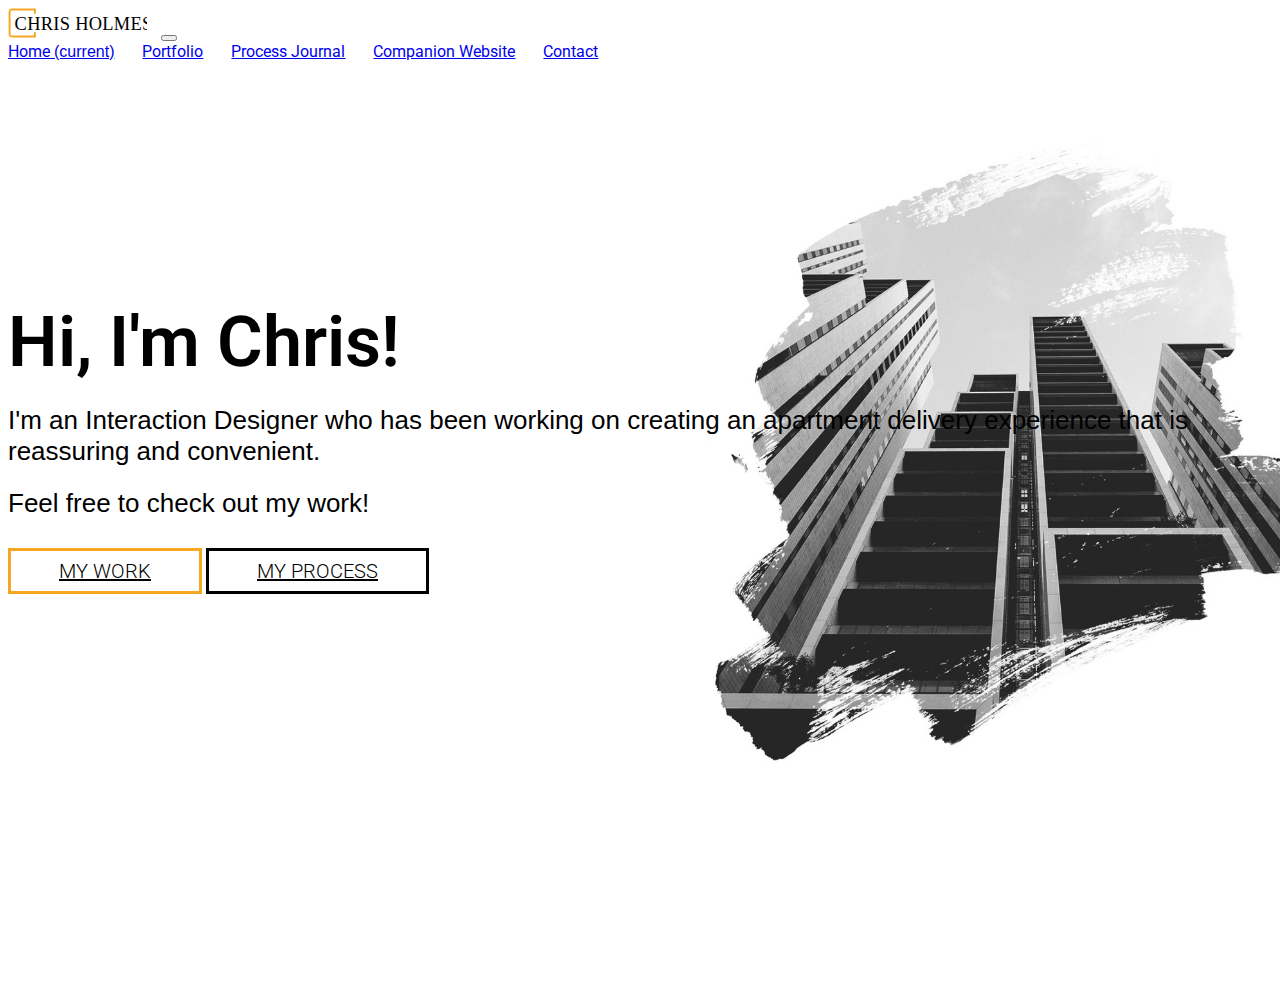
<file: index.html>
<!doctype html>
<html lang="en">
  <head>
    <!-- Required meta tags -->
    <meta charset="utf-8">
    <meta name="viewport" content="width=device-width, initial-scale=1, shrink-to-fit=no">

    <!-- Bootstrap CSS -->
    <link rel="stylesheet" href="https://stackpath.bootstrapcdn.com/bootstrap/4.1.3/css/bootstrap.min.css" integrity="sha384-MCw98/SFnGE8fJT3GXwEOngsV7Zt27NXFoaoApmYm81iuXoPkFOJwJ8ERdknLPMO" crossorigin="anonymous">

    <!-- Grab Google Fonts -->
    <link href="https://fonts.googleapis.com/css?family=Lato:300,400|Montserrat" rel="stylesheet">
    <link href="https://fonts.googleapis.com/css?family=Roboto" rel="stylesheet">

    <!-- Custom CSS File -->
    <link rel="stylesheet" href="./css/custom.css">

    <!-- Page Title -->
    <title>Chris Holmes | Interaction Designer</title>

    <!-- This is our Meta Description -->
    <meta name="description" content="What you write here will often show up in search results under the page title">

  </head>
  <body>
    <div class="full-page-bg">

      <!-- This is where our Navbar lives -->
      <nav class="navbar fixed-top navbar-expand-lg navbar-light py-3">
        <div class="container">
          <a class="navbar-brand" href="#"><img src="./img/common/ch_logo2.svg"  height="30" class="d-inline-block align-top nav-bar-img" alt=""></a>
          <button class="navbar-toggler" type="button" data-toggle="collapse" data-target="#navbarNavAltMarkup" aria-controls="navbarNavAltMarkup" aria-expanded="false" aria-label="Toggle navigation">
            <span class="navbar-toggler-icon"></span>
          </button>
          <div class="collapse navbar-collapse" id="navbarNavAltMarkup">
            <div class="navbar-nav ml-auto">
              <a class="nav-item nav-link active nav-space nav-font" href="./index.html">Home <span class="sr-only">(current)</span></a> <!-- Put the class 'active' on the link of the page you are on -->
              <a class="nav-item nav-link nav-space nav-font" href="./portfolio.html">Portfolio</a>
              <a class="nav-item nav-link nav-space nav-font" href="./process-journal.html">Process Journal</a>
                <a class="nav-item nav-link nav-space nav-font" href="./companion-website.html">Companion Website</a>
              <a class="nav-item nav-link nav-font" href="contact.html">Contact</a>
            </div>
          </div>
        </div>  
      </nav> 
      <!-- Navbar End -->

      <div class="container bg-transparent">
          <div class="row align-items-center h-100">
              <div class="col-12 mx-auto">
                  <div class="card h-100 welcome-message col-md-7">
                      <div>
                         <h1 class="welcome-special">Hi, I'm Chris!</h1>
                         <h2 class="welcome-special-sub">I'm an Interaction Designer who has been working on creating an apartment delivery experience that is reassuring and convenient.</h2>
                          <h2 class="welcome-special-sub">Feel free to check out my work!</h2>
                      </div>
                      <div class="welcome-button-container">
                        <a href="./portfolio.html" class="btn btn-primary btn-lg welcome-button welcome-button-1 mr-md-2" role="button" aria-pressed="true">my work</a>
                        <a href="./process-journal.html" class="btn btn-primary btn-lg welcome-button welcome-button-2" role="button" aria-pressed="true">my process</a>
                      </div>
                  </div>
                  <div>
                    <!--<img src="img/common/homepage-apart.jpg" alt="Apartment Block">-->
                  </div>
              </div>
          </div>
      </div>




      <!-- Optional JavaScript -->
      <!-- jQuery first, then Popper.js, then Bootstrap JS -->
      <script src="https://code.jquery.com/jquery-3.3.1.slim.min.js" integrity="sha384-q8i/X+965DzO0rT7abK41JStQIAqVgRVzpbzo5smXKp4YfRvH+8abtTE1Pi6jizo" crossorigin="anonymous"></script>
      <script src="https://cdnjs.cloudflare.com/ajax/libs/popper.js/1.14.3/umd/popper.min.js" integrity="sha384-ZMP7rVo3mIykV+2+9J3UJ46jBk0WLaUAdn689aCwoqbBJiSnjAK/l8WvCWPIPm49" crossorigin="anonymous"></script>
      <script src="https://stackpath.bootstrapcdn.com/bootstrap/4.1.3/js/bootstrap.min.js" integrity="sha384-ChfqqxuZUCnJSK3+MXmPNIyE6ZbWh2IMqE241rYiqJxyMiZ6OW/JmZQ5stwEULTy" crossorigin="anonymous"></script>
    </div>
  </body>
</html>
</file>
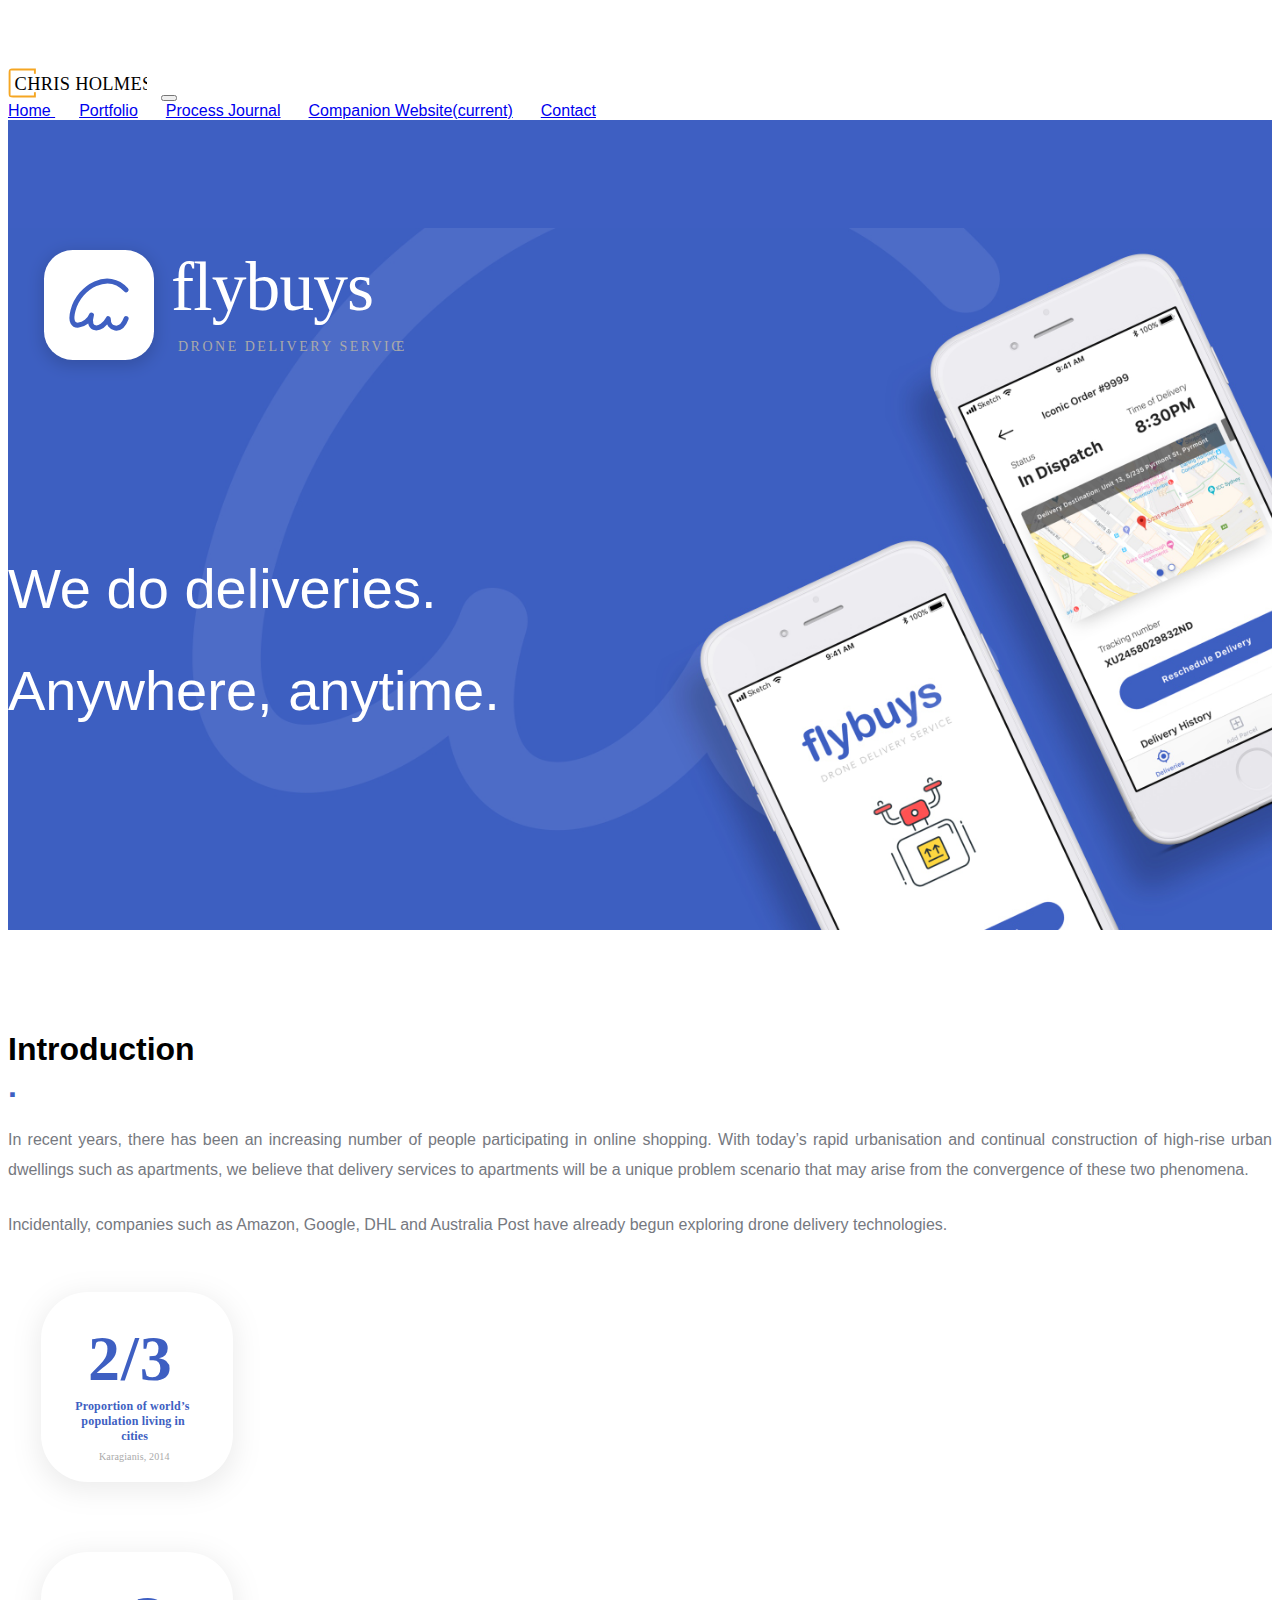
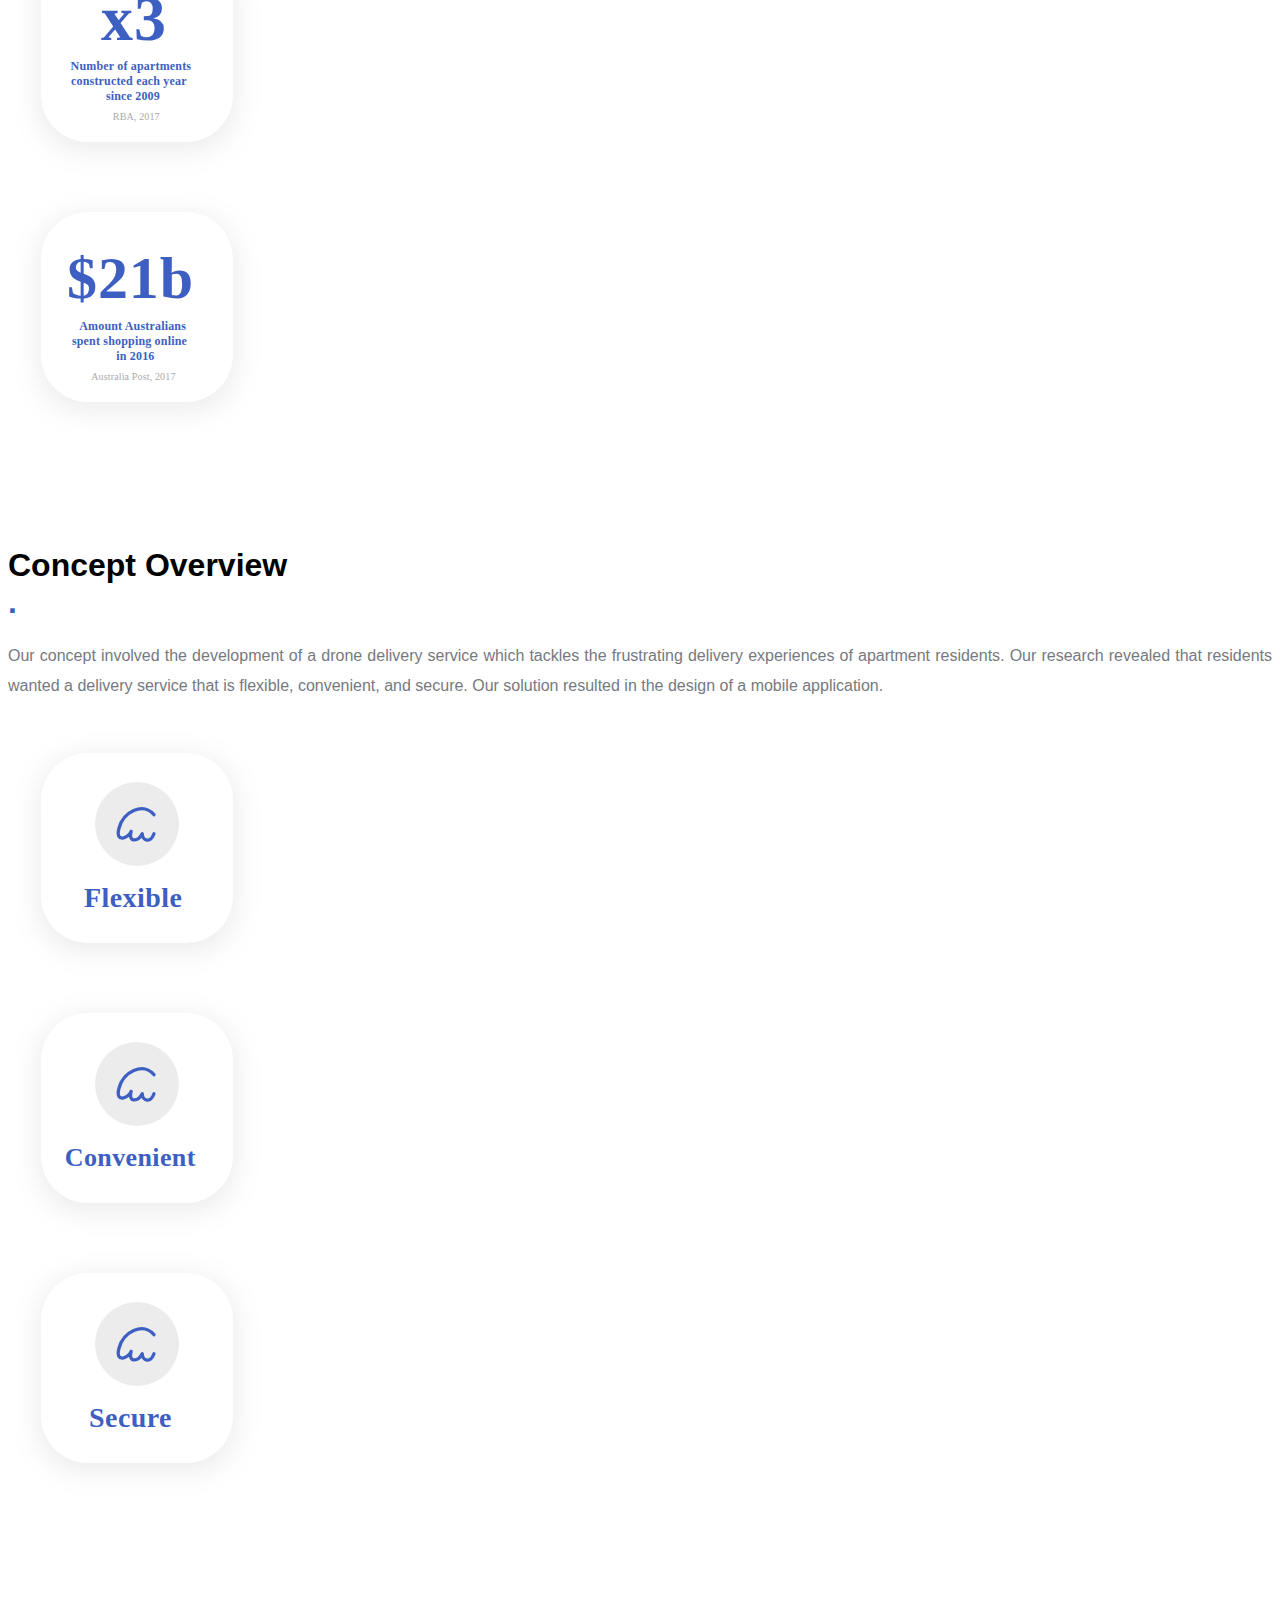
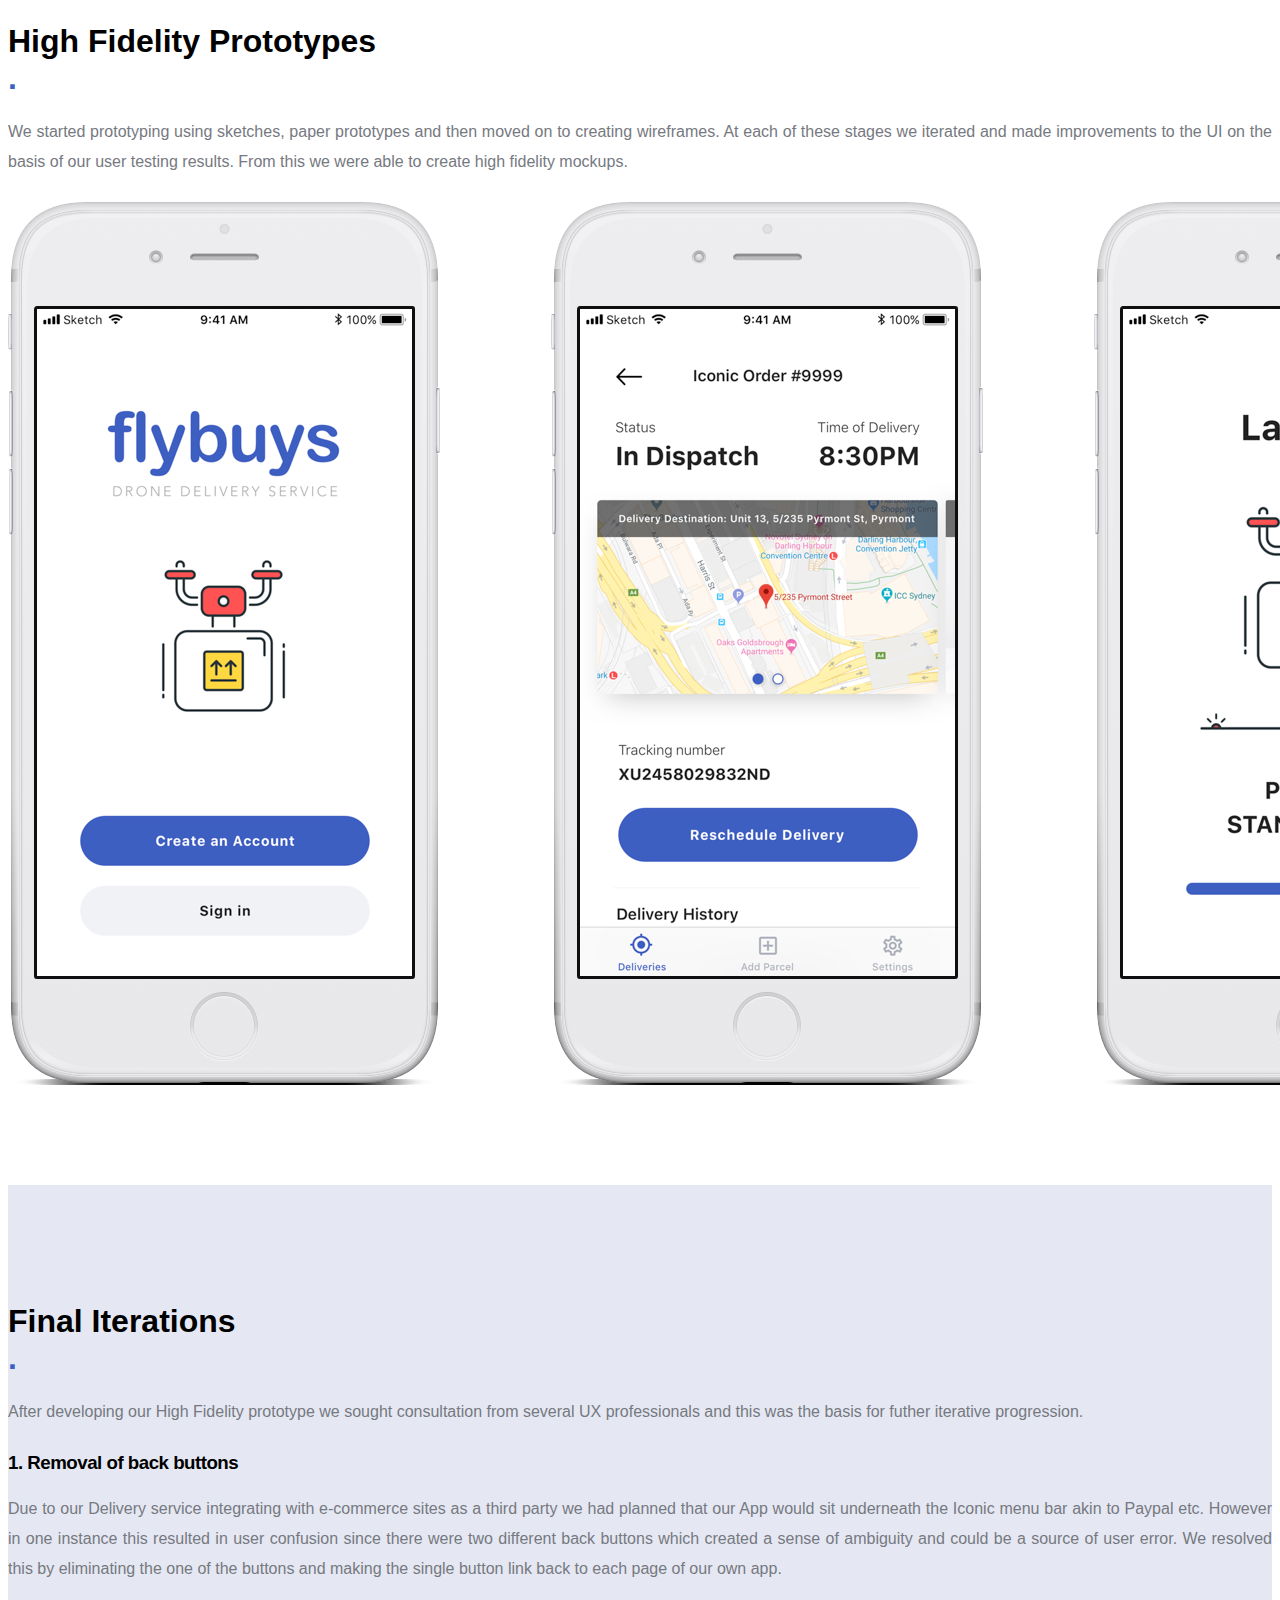
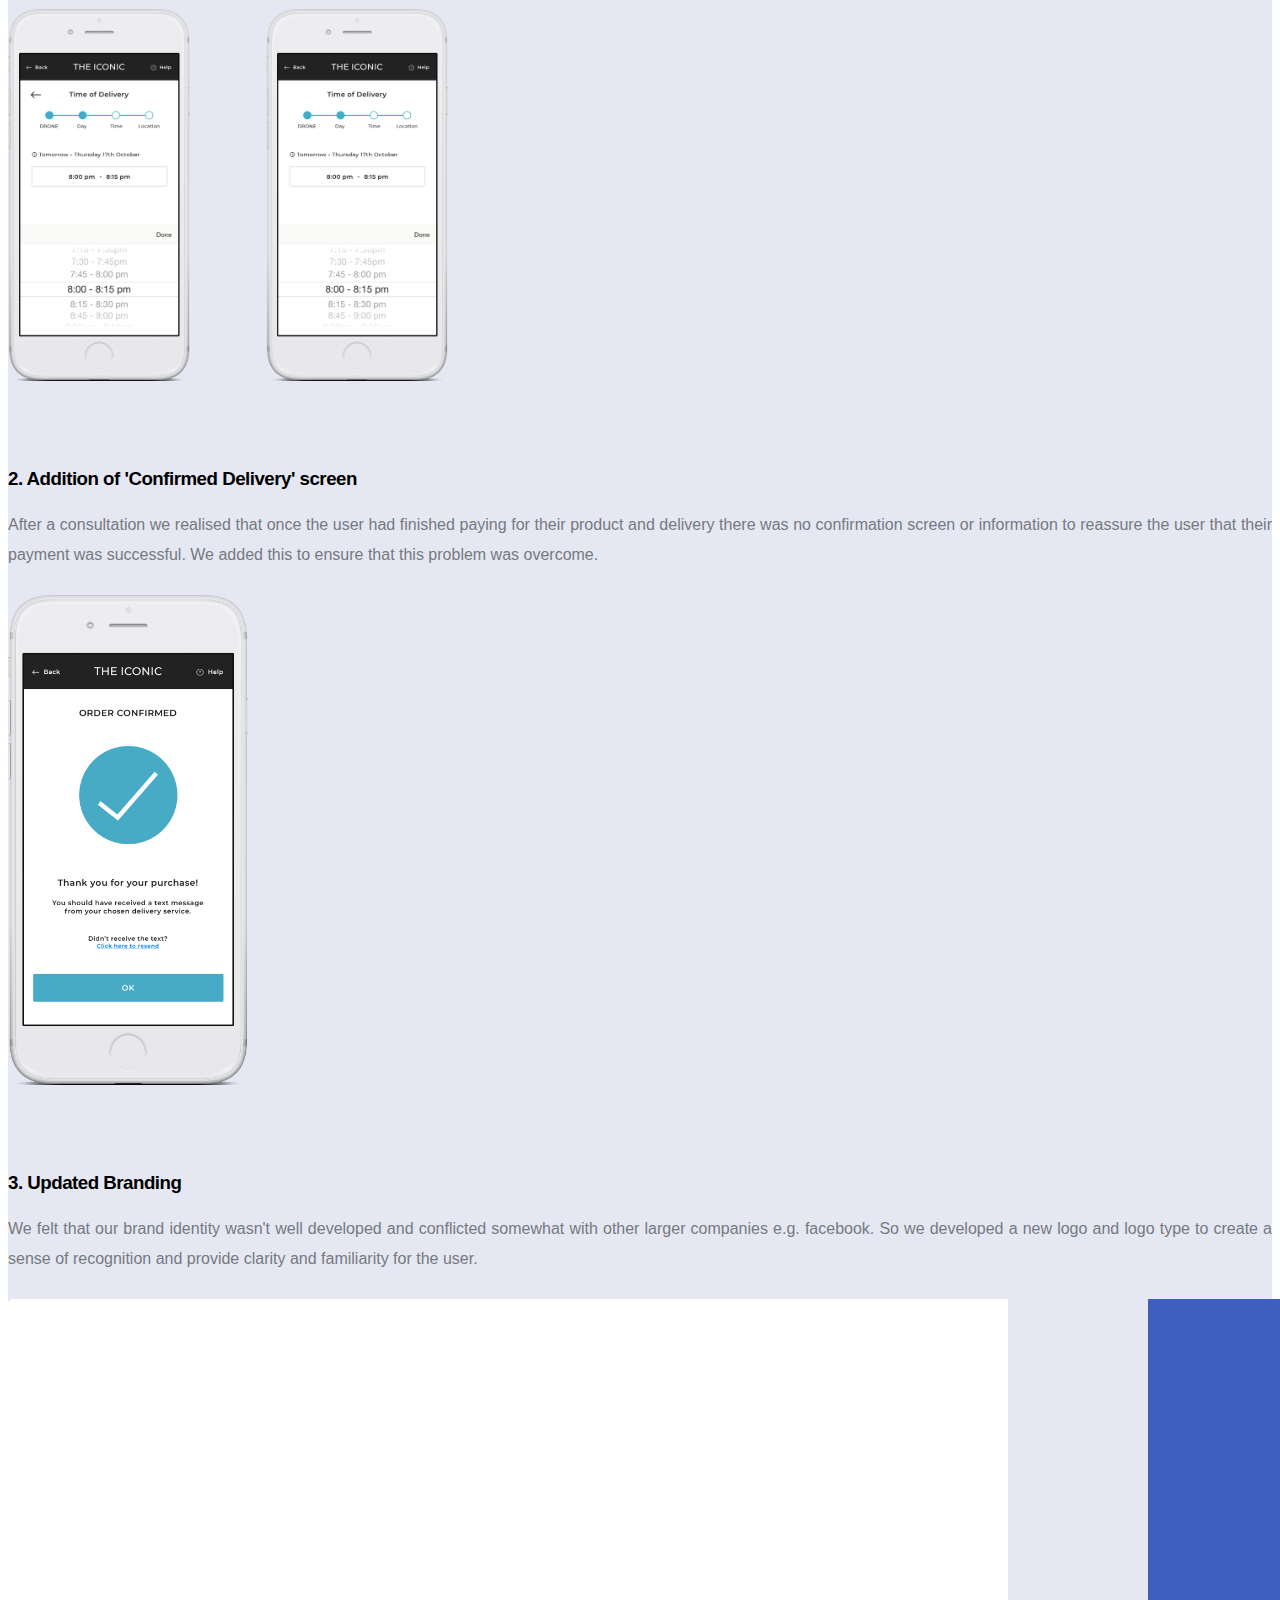
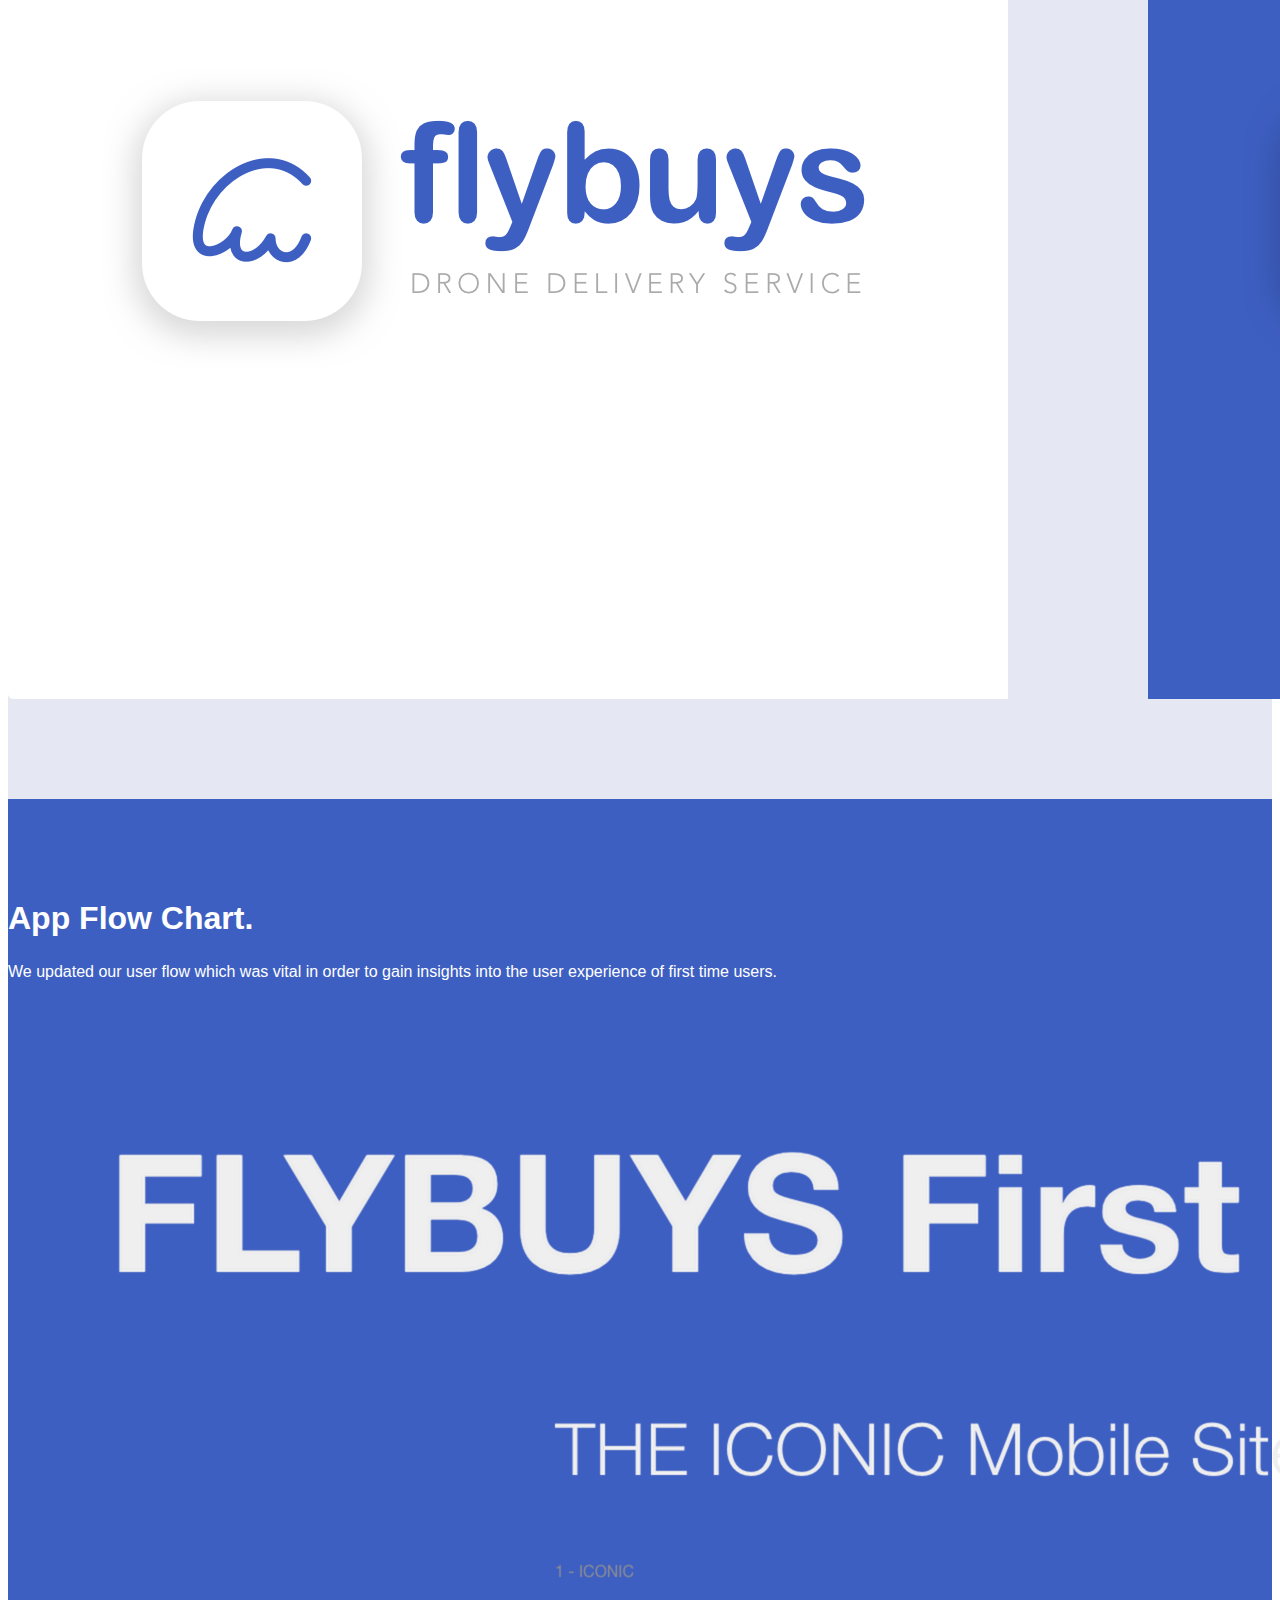
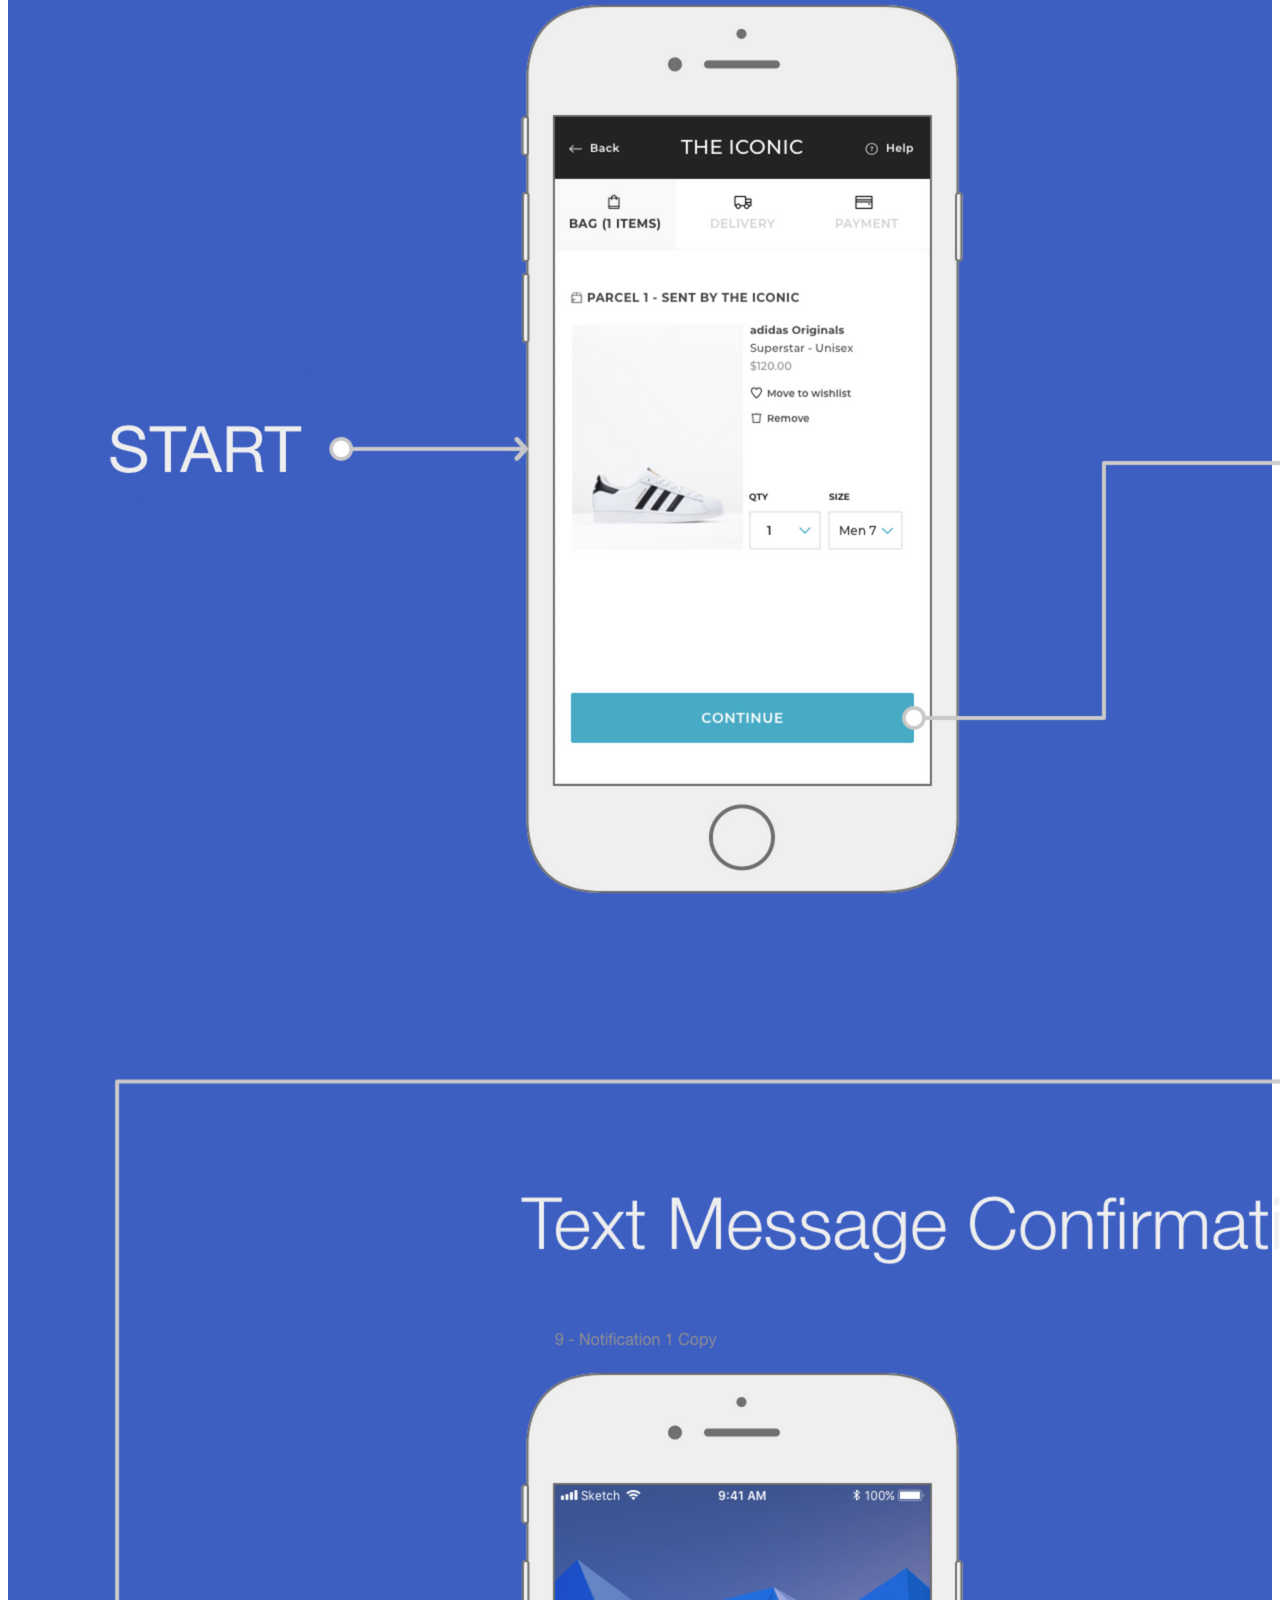
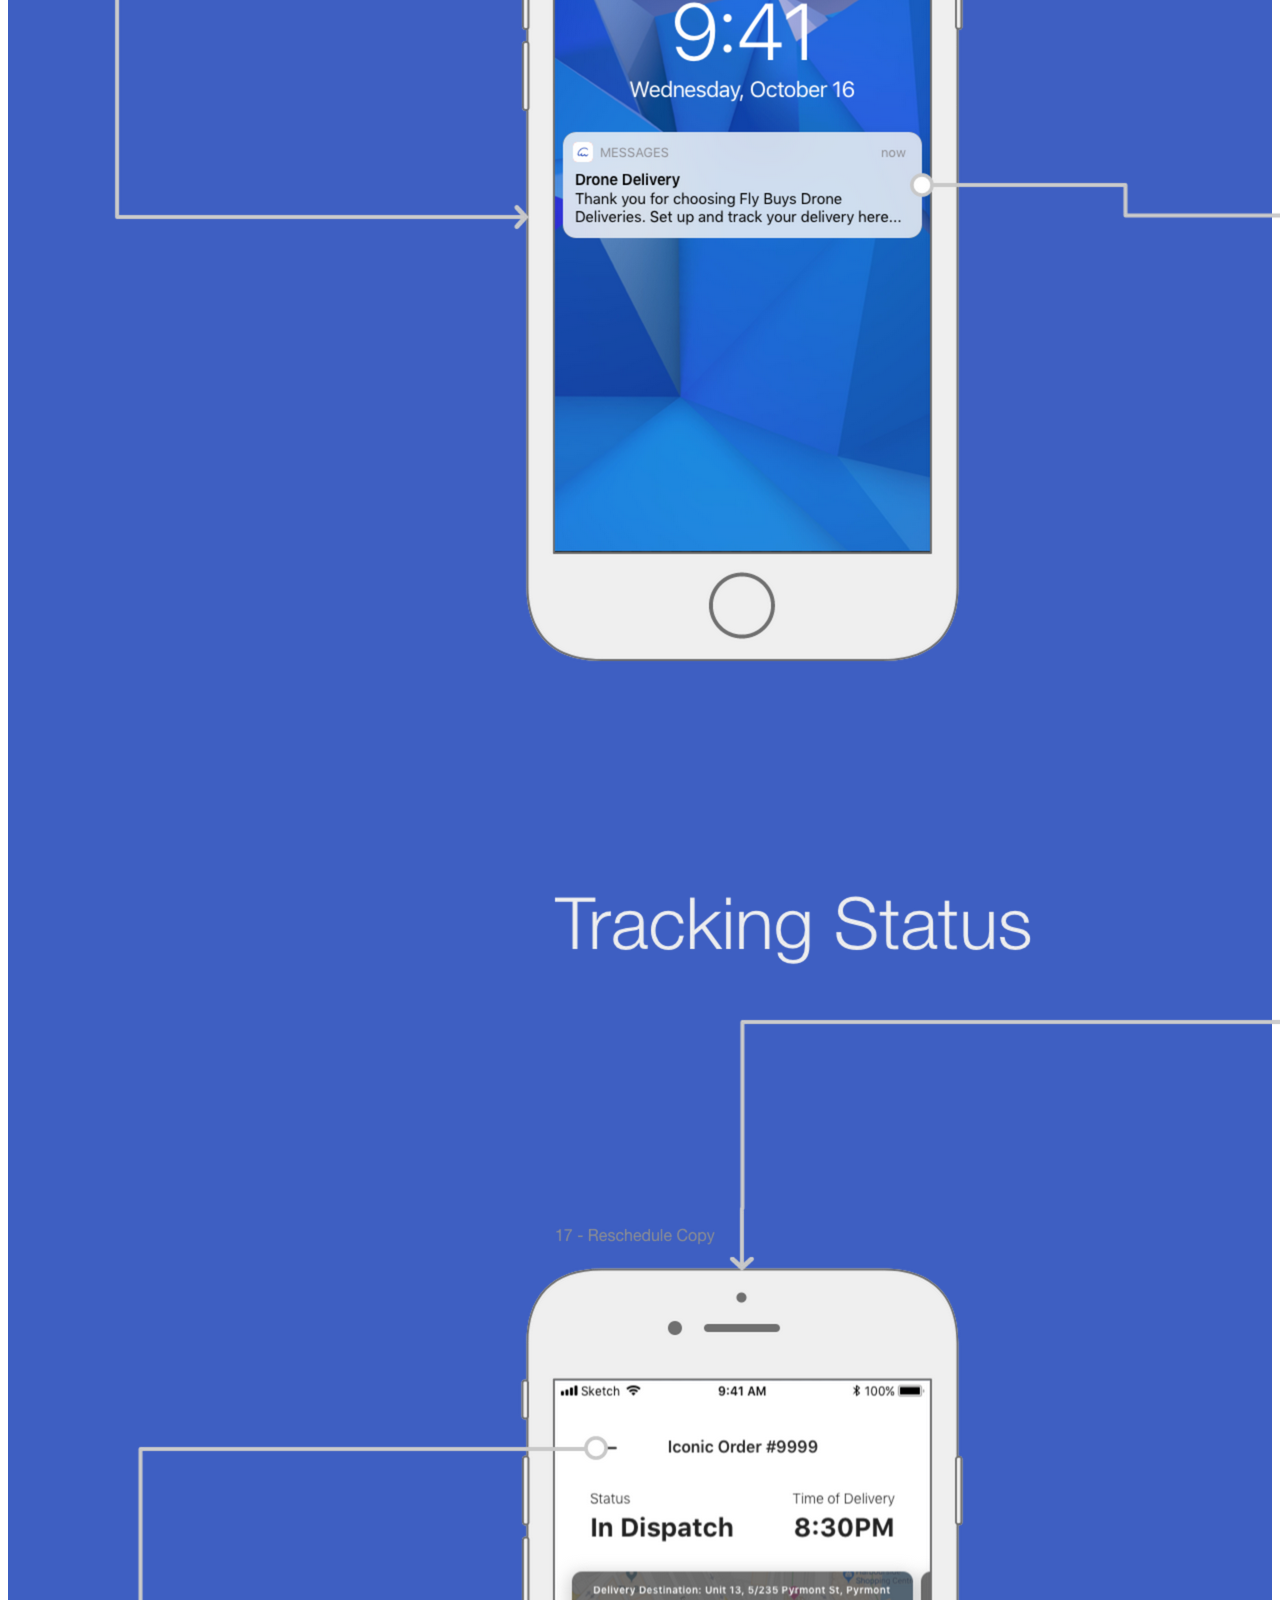
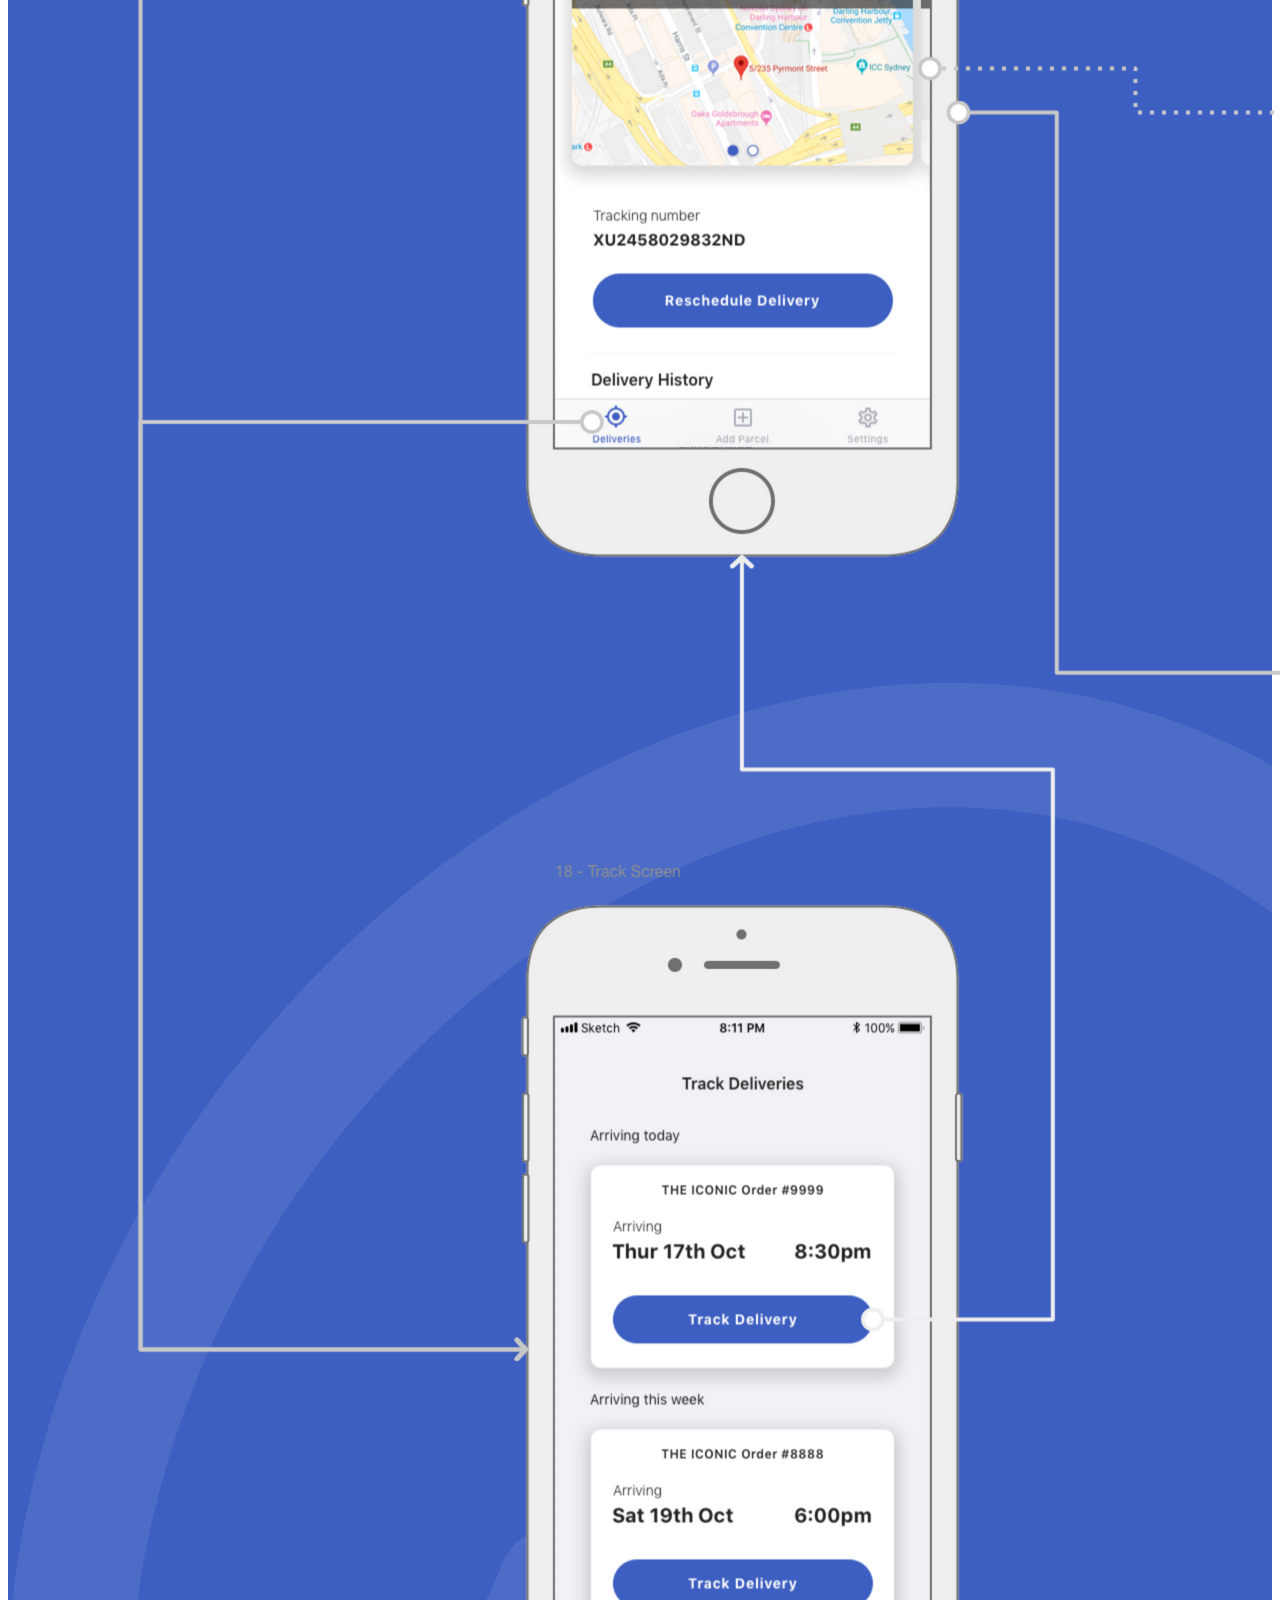
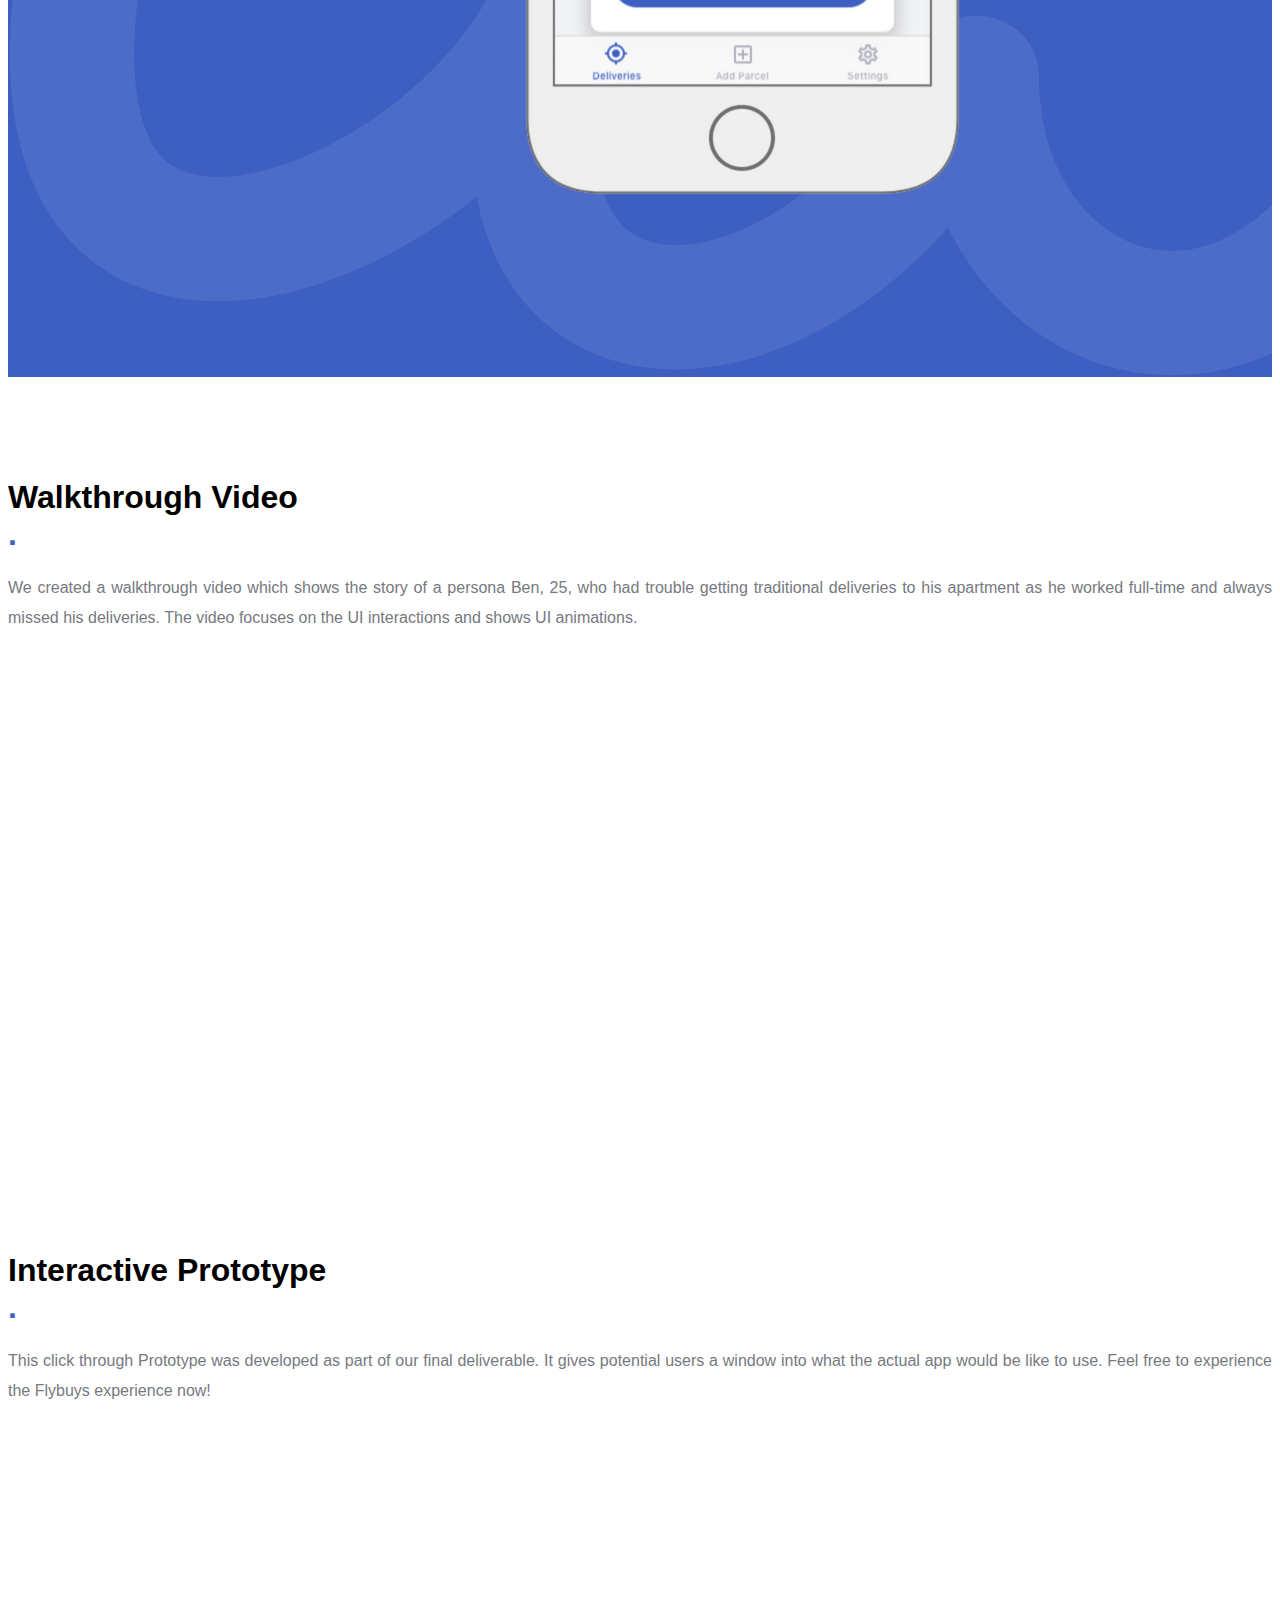
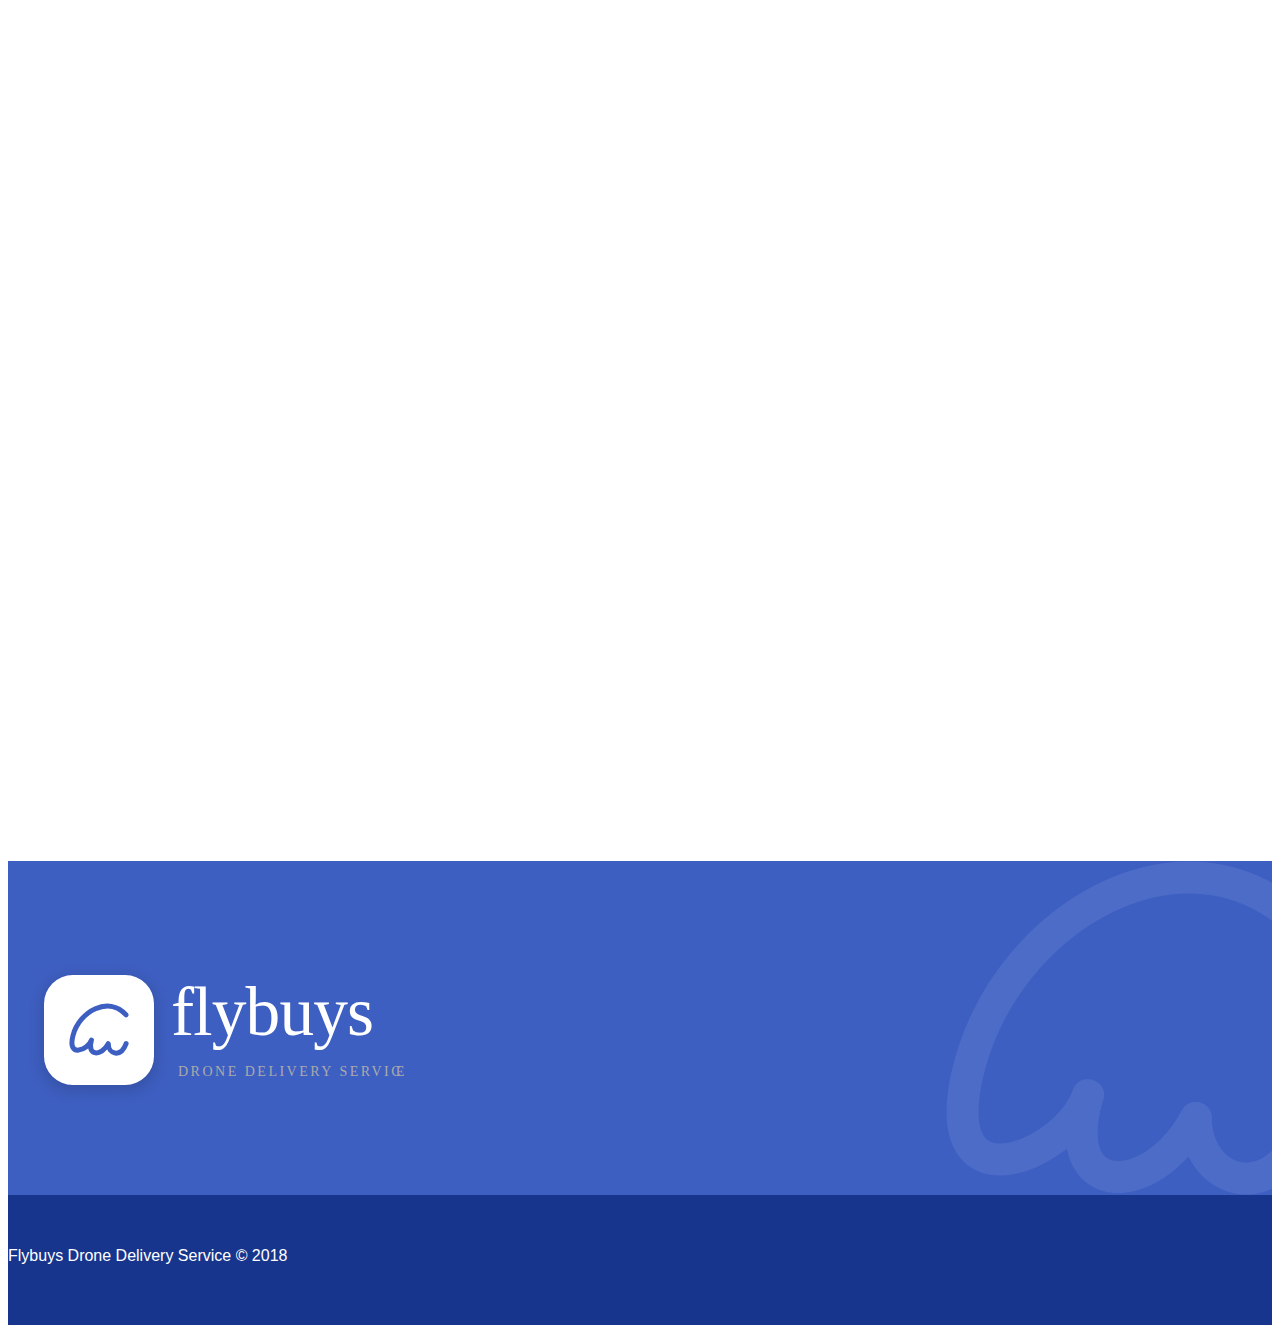
<file: companion-website.html>
<!doctype html>
<html lang="en">
  <head>
    <!-- Required meta tags -->
    <meta charset="utf-8">
    <meta name="viewport" content="width=device-width, initial-scale=1, shrink-to-fit=no">

    <!-- Bootstrap CSS -->
    <link rel="stylesheet" href="https://stackpath.bootstrapcdn.com/bootstrap/4.1.3/css/bootstrap.min.css" integrity="sha384-MCw98/SFnGE8fJT3GXwEOngsV7Zt27NXFoaoApmYm81iuXoPkFOJwJ8ERdknLPMO" crossorigin="anonymous">

    <!-- Grab Google Fonts -->
    <link href="https://fonts.googleapis.com/css?family=Lato:300,400|Montserrat" rel="stylesheet">

    <!-- Custom CSS File -->
    <link rel="stylesheet" href="./css/custom.css">

    <!-- Page Title -->
    <title>Flybuy Drone Delivery</title>

    <!-- This is our Meta Description -->
    <meta name="description" content="What you write here will often show up in search results under the page title">

  </head>
  <body id="body-overwrite">

      <!-- This is where our Navbar lives -->
      <nav class="navbar fixed-top navbar-expand-lg navbar-light">
        <div class="container">
          <a class="navbar-brand" href="#"><img src="./img/common/ch_logo2.svg"  height="30" class="d-inline-block align-top nav-bar-img" alt=""></a>
          <button class="navbar-toggler" type="button" data-toggle="collapse" data-target="#navbarNavAltMarkup" aria-controls="navbarNavAltMarkup" aria-expanded="false" aria-label="Toggle navigation">
            <span class="navbar-toggler-icon"></span>
          </button>
          <div class="collapse navbar-collapse" id="navbarNavAltMarkup">
            <div class="navbar-nav ml-auto">
              <a class="nav-item nav-link nav-space nav-font" href="./index.html">Home </a> <!-- Put the class 'active' on the link of the page you are on -->
                <a class="nav-item nav-link nav-space nav-font" href="./portfolio.html">Portfolio</a>
              <a class="nav-item nav-link nav-space nav-font" href="./process-journal.html">Process Journal</a>
                <a class="nav-item nav-link active nav-space nav-font" href="./companion-website.html">Companion Website<span class="sr-only">(current)</span></a>
              <a class="nav-item nav-link nav-font" href="contact.html">Contact</a>
            </div>
          </div>
        </div>  
      </nav>  
      <!-- Navbar End -->

      
      
      <!-- Header -->
    <div class="container-fluid mt-0 pt-0 flybuy-style" id="flybuy-bg">
        <div class="container">
            <div class="row py-8">
                <div class="col-md-7">
                    <img src="./img/companion-website/logo3.svg" class="img-fluid d-flex pt-5 pb-2 flybuy-logo" alt="Responsive image">
                    <h1 class="flybuy-tx1 pt-10 pl-5" id="fly-jumbo">We do deliveries.</h1>
                    <h1 class="flybuy-tx1 pl-5" id="fly-jumbo">Anywhere, anytime.</h1>
                </div>
                <div class="col-md-5">
                </div>
            </div>
        </div>
    </div>      
    <!-- /Header --> 
      
      
    <div class="container flybuy-style">
     

     <!-- <div class="row flybuy-tp">
        <div class="col-md-12">
        <h1 class="d-flex justify-content-center">Introduction</h1>
        <h4 class="d-flex justify-content-center">We do deliveries. Anywhere, anytime.</h4>
        <img src="./img/companion-website/placeholder1.png" class="img-fluid d-flex mx-auto py-6" alt="Responsive image">
        </div>
      </div>-->



      <div class="row col-md-10 mx-auto pt-7">
        <div class="col-md-12">
          <h1 class="d-flex justify-content-center" id="fly-hd">Introduction<div id="fly-dot">.</div></h1>
            <p class="d-flex justify-content-center fly-body">In recent years, there has been an increasing number of people participating in online shopping. With today’s rapid urbanisation and continual construction of high-rise urban dwellings such as apartments, we believe that delivery services to apartments will be a unique problem scenario that may arise from the convergence of these two phenomena.</p>
            <p class="d-flex justify-content-center fly-body">Incidentally, companies such as Amazon, Google, DHL and Australia Post have already begun exploring drone delivery technologies.</p>
        </div>
      </div>
        
      <div class="row col-md-10 mx-auto py-0">
        <div class="col-md-4">
            <img src="./img/companion-website/stat1.svg" class="img-fluid d-flex pt-2 pb-2" alt="Responsive image">
        </div>
          <div class="col-md-4">
            <img src="./img/companion-website/stat2.svg" class="img-fluid d-flex pt-2 pb-2" alt="Responsive image">
        </div>
          <div class="col-md-4">
            <img src="./img/companion-website/stat3.svg" class="img-fluid d-flex pt-2 pb-2" alt="Responsive image">
        </div>
      </div>
        
        
    <div class="row col-md-10 mx-auto pt-7">
        <div class="col-md-12">
          <h1 class="d-flex justify-content-center" id="fly-hd">Concept Overview<div id="fly-dot">.</div></h1>
            <p class="d-flex justify-content-center fly-body">Our concept involved the development of a drone delivery service which tackles the frustrating delivery experiences of apartment residents. Our research revealed that residents wanted a delivery service that is flexible, convenient, and secure. Our solution resulted in the design of a mobile application.</p>
            <!--<img src="./img/companion-website/mockups1.png" class="img-fluid d-flex pt-4 pb-2" alt="Responsive image">-->
            
        </div>
      </div>
        
    <div class="row col-md-10 mx-auto py-0">
        <div class="col-md-4">
            <img src="./img/companion-website/concept1.svg" class="img-fluid d-flex pt-2 pb-2" alt="Responsive image">
        </div>
          <div class="col-md-4">
            <img src="./img/companion-website/concept2.svg" class="img-fluid d-flex pt-2 pb-2" alt="Responsive image">
        </div>
          <div class="col-md-4">
            <img src="./img/companion-website/concept3.svg" class="img-fluid d-flex pt-2 pb-2" alt="Responsive image">
        </div>
      </div>
        
    
     <div class="row col-md-10 mx-auto py-8 mb-8">
        <div class="col-md-12 pb-7 ">
          <h1 class="d-flex justify-content-center" id="fly-hd">High Fidelity Prototypes<div id="fly-dot">.</div></h1>
            <p class="d-flex justify-content-center fly-body">We started prototyping using sketches, paper prototypes and then moved on to creating wireframes. At each of these stages we iterated and made improvements to the UI on the basis of our user testing results. From this we were able to create high fidelity mockups.</p>
            <!--<p class="d-flex justify-content-center fly-body">Armed with the feedback and iterations from the previous rounds of testing, we began the process of pushing our design to a higher fidelity.</p>
            <p class="d-flex justify-content-center fly-body">We conducted a review of our design within the team. We felt that there were some experiences and interactions we still needed to streamline, particularly the process in which the user enters their specific location.</p>
            <p class="d-flex fly-body">We also explored different aesthetic styles for the UI, thinking about animations and screen transitions.</p>-->
           <!-- <p class="d-flex fly-body">Show how we played around with the colours (some screens)</p> -->
            <!--<p class="d-flex justify-content-center fly-body">In the end, we made the decision to remove the “Select Unit” step from the location setting process. We concluded that it was unnecessary as the user would already have entered their unit number as they were entering their address in the previous screen. Removing this step meant that the user had to complete less tasks while achieving the same result, making the whole experience quicker and easier.</p>-->
            <img src="./img/companion-website/mockups1.png" class="img-fluid d-flex pt-4 pb-2" alt="Responsive image">
        </div>
      </div>
        
    </div> <!-- Main Conatiner -->
      
      
<div class="container-fluid mt-0 pt-0 flybuy-style" id="flybuy-bg2">
    <div class="container">  
    <div class="row col-md-10 mx-auto py-8">
        <div class="col-md-12">
          <h1 class="d-flex justify-content-center" id="fly-hd">Final Iterations<div id="fly-dot">.</div></h1>
            <p class="d-flex justify-content-center fly-body">After developing our High Fidelity prototype we sought consultation from several UX professionals and this was the basis for futher iterative progression.</p>
            
            <div class="row col-md-12 mx-auto pt-4">
                <div class="col-md-12">
                    <h3 class="d-flex justify-content-center" id="fly-hd">1. Removal of back buttons</h3>
                    <p class="d-flex justify-content-center fly-body">Due to our Delivery service integrating with e-commerce sites as a third party we had planned that our App would sit underneath the Iconic menu bar akin to Paypal etc. However in one instance this resulted in user confusion since there were two different back buttons which created a sense of ambiguity and could be a source of user error. We resolved this by eliminating the one of the buttons and making the single button link back to each page of our own app.</p>
                    <img src="./img/companion-website/iteration1.png" class="img-fluid d-flex pt-4 pb-2 img-iteration1 mx-auto" alt="Responsive image">
                    
                </div>
            </div>
            
            <div class="row col-md-12 mx-auto pt-6">
                <div class="col-md-12">
                    <h3 class="d-flex justify-content-center" id="fly-hd">2. Addition of 'Confirmed Delivery' screen</h3>
                    <p class="d-flex justify-content-center fly-body">After a consultation we realised that once the user had finished paying for their product and delivery there was no confirmation screen or information to reassure the user that their payment was successful. We added this to ensure that this problem was overcome.</p>
                    <img src="./img/companion-website/iteration2.png" class="img-fluid d-flex pt-4 pb-2 img-iteration2 mx-auto" alt="Responsive image">
                    
                </div>
            </div>
            
            <div class="row col-md-10 mx-auto pt-6">
                <div class="col-md-12">
                    <h3 class="d-flex justify-content-center" id="fly-hd">3. Updated Branding</h3>
                    <p class="d-flex justify-content-center fly-body">We felt that our brand identity wasn't well developed and conflicted somewhat with other larger companies e.g. facebook. So we developed a new logo and logo type to create a sense of recognition and provide clarity and familiarity for the user.</p>
                    <img src="./img/companion-website/branding1.png" class="img-fluid d-flex pt-4 pb-2" alt="Responsive image">
                    
                </div>
            </div>
            
            
        </div>
      </div>
    </div>
  </div>
        
    <!-- User Flow -->
    <div class="container-fluid mt-0 pt-0 flybuy-style" id="flybuy-bg1">
        <div class="container">
        
            <div class="row col-md-10 mx-auto py-7">
                <div class="col-md-12">
                  <h1 class="d-flex justify-content-center fly-white" id="fly-hd">App Flow Chart.</h1>
                    <p class="d-flex justify-content-center fly-body fly-white">We updated our user flow which was vital in order to gain insights into the user experience of first time users.</p>
                    <img src="./img/companion-website/user-flow.png" class="img-fluid d-flex pt-4 pb-2" alt="Responsive image">
                </div>
              </div>
              
        </div>
    </div>      
    <!-- /User Flow --> 

        
   

<div class="container flybuy-style"> <!-- Main Conatiner -->
        
    <div class="row col-md-10 mx-auto pt-7">
        <div class="col-md-12">
          <h1 class="d-flex justify-content-center" id="fly-hd">Walkthrough Video<div id="fly-dot">.</div></h1>
            <p class="d-flex justify-content-center fly-body">We created a walkthrough video which shows the story of a persona Ben, 25, who had trouble getting traditional deliveries to his apartment as he worked full-time and always missed his deliveries. The video focuses on the UI interactions and shows UI animations.</p>
            <!-- Video -->
            <iframe width="840" height="472.5" class="mx-auto d-flex justify-content-center pt-3" src="https://www.youtube.com/embed/sxKzaDhrtNg" frameborder="0" allow="autoplay; encrypted-media" allowfullscreen></iframe>
            <!-- /Video -->
        </div>
      </div>
    
    <div class="row col-md-10 mx-auto py-8">
        <div class="col-md-12">
          <h1 class="d-flex justify-content-center" id="fly-hd">Interactive Prototype<div id="fly-dot">.</div></h1>
            <p class="d-flex justify-content-center fly-body">This click through Prototype was developed as part of our final deliverable. It gives potential users a window into what the actual app would be like to use. Feel free to experience the Flybuys experience now! </p>
             <!--<iframe width="100%" height="858" src="http://invis.io/YGORT732UCT" frameborder="0" allowfullscreen></iframe>-->
            <iframe width="438" height="930" class="d-flex justify-content-center mx-auto" src="https://invis.io/YGORT732UCT" frameborder="0" allowfullscreen></iframe>
        </div>
      </div>
    
    
    
           
    </div> <!-- Main Conatiner -->
      
     <!-- CTA -->
    <div class="container-fluid mt-0 pt-0 flybuy-style" id="flybuy-bg1">
        <div class="container">
        
            <div class="row col-md-10 mx-auto py-7">
                <div class="col-md-12">
                  <img src="./img/companion-website/logo3.svg" class="img-fluid d-flex flybuy-logo justify-content-center mx-auto" alt="Responsive image">
                </div>
              </div>
              
        </div>
    </div>      
    <!-- /CTA --> 


    <!-- Footer -->
    <div class="footer" id="fly-footer">
      <div class="container">
        <div class="row">
          <div class="col-md-12">
            <p class="fly-white d-flex justify-content-center mx-auto mb-0">Flybuys Drone Delivery Service &copy; 2018</p>
          </div>
        </div>  
      </div>
    </div>



    <!-- Optional JavaScript -->
    <!-- jQuery first, then Popper.js, then Bootstrap JS -->
    <script src="https://code.jquery.com/jquery-3.3.1.slim.min.js" integrity="sha384-q8i/X+965DzO0rT7abK41JStQIAqVgRVzpbzo5smXKp4YfRvH+8abtTE1Pi6jizo" crossorigin="anonymous"></script>
    <script src="https://cdnjs.cloudflare.com/ajax/libs/popper.js/1.14.3/umd/popper.min.js" integrity="sha384-ZMP7rVo3mIykV+2+9J3UJ46jBk0WLaUAdn689aCwoqbBJiSnjAK/l8WvCWPIPm49" crossorigin="anonymous"></script>
    <script src="https://stackpath.bootstrapcdn.com/bootstrap/4.1.3/js/bootstrap.min.js" integrity="sha384-ChfqqxuZUCnJSK3+MXmPNIyE6ZbWh2IMqE241rYiqJxyMiZ6OW/JmZQ5stwEULTy" crossorigin="anonymous"></script>
  </body>
</html>
</file>
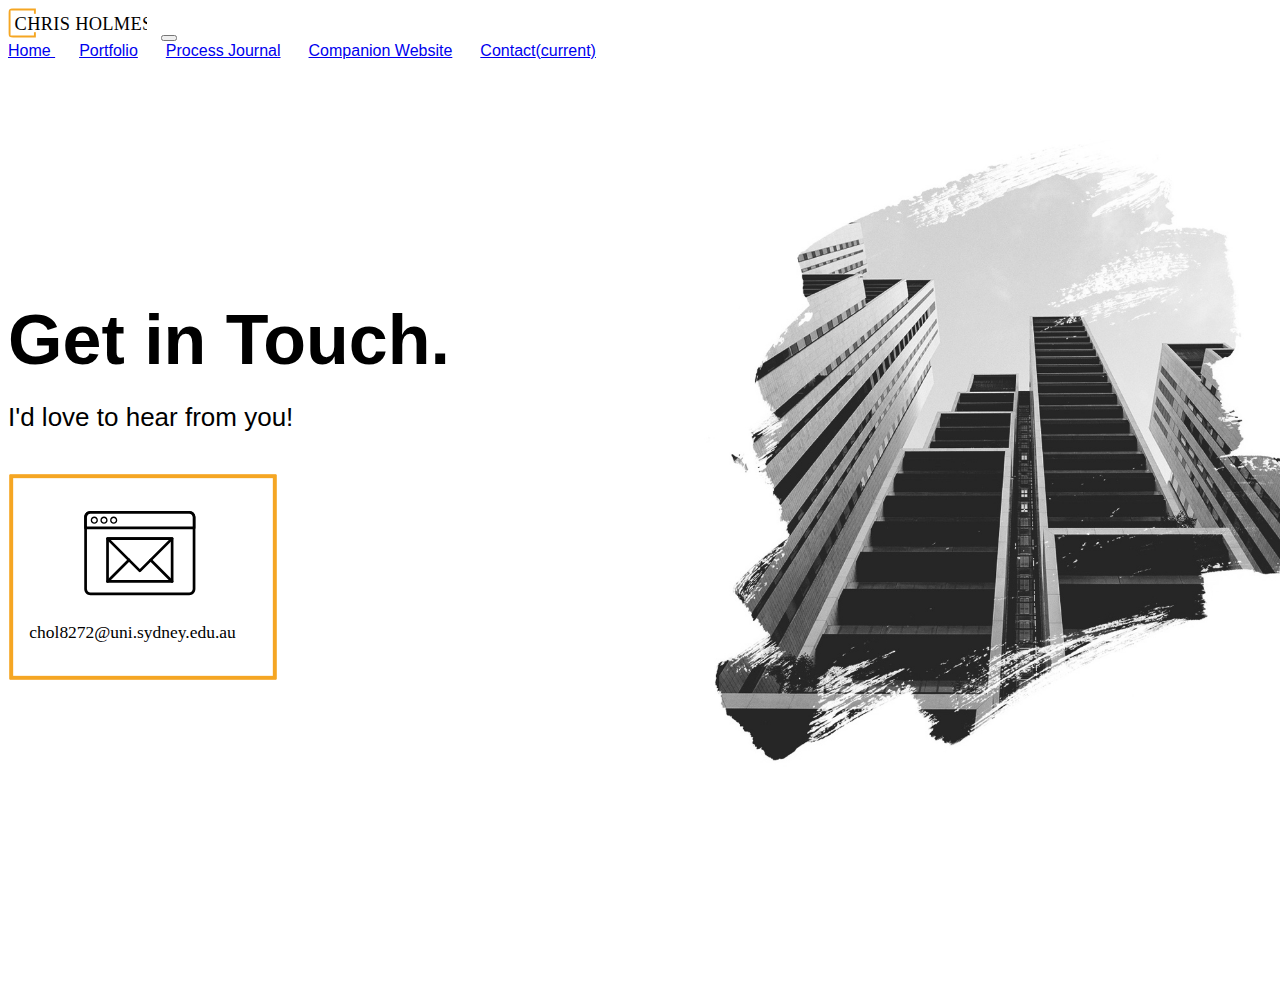
<file: contact.html>
<!doctype html>
<html lang="en">
  <head>
    <!-- Required meta tags -->
    <meta charset="utf-8">
    <meta name="viewport" content="width=device-width, initial-scale=1, shrink-to-fit=no">

    <!-- Bootstrap CSS -->
    <link rel="stylesheet" href="https://stackpath.bootstrapcdn.com/bootstrap/4.1.3/css/bootstrap.min.css" integrity="sha384-MCw98/SFnGE8fJT3GXwEOngsV7Zt27NXFoaoApmYm81iuXoPkFOJwJ8ERdknLPMO" crossorigin="anonymous">

    <!-- Grab Google Fonts -->
    <link href="https://fonts.googleapis.com/css?family=Lato:300,400|Montserrat" rel="stylesheet">

    <!-- Custom CSS File -->
    <link rel="stylesheet" href="./css/custom.css">

    <!-- Page Title -->
    <title>Nick Citizen | Contact Me</title>

    <!-- This is our Meta Description -->
    <meta name="description" content="What you write here will often show up in search results under the page title">

  </head>
  <body>
      <div class="full-page-bg">
      <!-- This is where our Navbar lives -->
      <nav class="navbar fixed-top navbar-expand-lg navbar-light py-3">
        <div class="container">
          <a class="navbar-brand" href="#"><img src="./img/common/ch_logo2.svg"  height="30" class="d-inline-block align-top nav-bar-img" alt=""></a>
          <button class="navbar-toggler" type="button" data-toggle="collapse" data-target="#navbarNavAltMarkup" aria-controls="navbarNavAltMarkup" aria-expanded="false" aria-label="Toggle navigation">
            <span class="navbar-toggler-icon"></span>
          </button>
          <div class="collapse navbar-collapse" id="navbarNavAltMarkup">
            <div class="navbar-nav ml-auto">
              <a class="nav-item nav-link nav-space nav-font" href="./index.html">Home </a> <!-- Put the class 'active' on the link of the page you are on -->
              <a class="nav-item nav-link nav-space nav-font" href="./portfolio.html">Portfolio</a>
              <a class="nav-item nav-link nav-space nav-font" href="./process-journal.html">Process Journal</a>
                <a class="nav-item nav-link nav-space nav-font" href="./companion-website.html">Companion Website</a>
              <a class="nav-item active nav-link nav-font" href="contact.html">Contact<span class="sr-only">(current)</span></a>
            </div>
          </div>
        </div>  
      </nav> 
      <!-- Navbar End -->

     <div class="container bg-transparent">
          <div class="row align-items-center h-100">
              <div class="col-12 mx-auto">
                  <div class="card h-100 welcome-message col-md-7">
                      <div>
                         <h1 class="welcome-special">Get in Touch.</h1>
                         <h2 class="welcome-special-sub">I'd love to hear from you!</h2>
                      </div>
                      <div class="welcome-button-container">
                        <a href="mailto:chol8272@uni.sydney.edu.au"><img class="contact-icon-sz" src="img/common/contact-icon.svg"></a>
                      </div>
                  </div>
                  <div>
                    <!--<img src="img/common/homepage-apart.jpg" alt="Apartment Block">-->
                  </div>
              </div>
          </div>
      </div>



    <!-- Optional JavaScript -->
    <!-- jQuery first, then Popper.js, then Bootstrap JS -->
    <script src="https://code.jquery.com/jquery-3.3.1.slim.min.js" integrity="sha384-q8i/X+965DzO0rT7abK41JStQIAqVgRVzpbzo5smXKp4YfRvH+8abtTE1Pi6jizo" crossorigin="anonymous"></script>
    <script src="https://cdnjs.cloudflare.com/ajax/libs/popper.js/1.14.3/umd/popper.min.js" integrity="sha384-ZMP7rVo3mIykV+2+9J3UJ46jBk0WLaUAdn689aCwoqbBJiSnjAK/l8WvCWPIPm49" crossorigin="anonymous"></script>
    <script src="https://stackpath.bootstrapcdn.com/bootstrap/4.1.3/js/bootstrap.min.js" integrity="sha384-ChfqqxuZUCnJSK3+MXmPNIyE6ZbWh2IMqE241rYiqJxyMiZ6OW/JmZQ5stwEULTy" crossorigin="anonymous"></script>
    </div>
  </body>
</html>
</file>
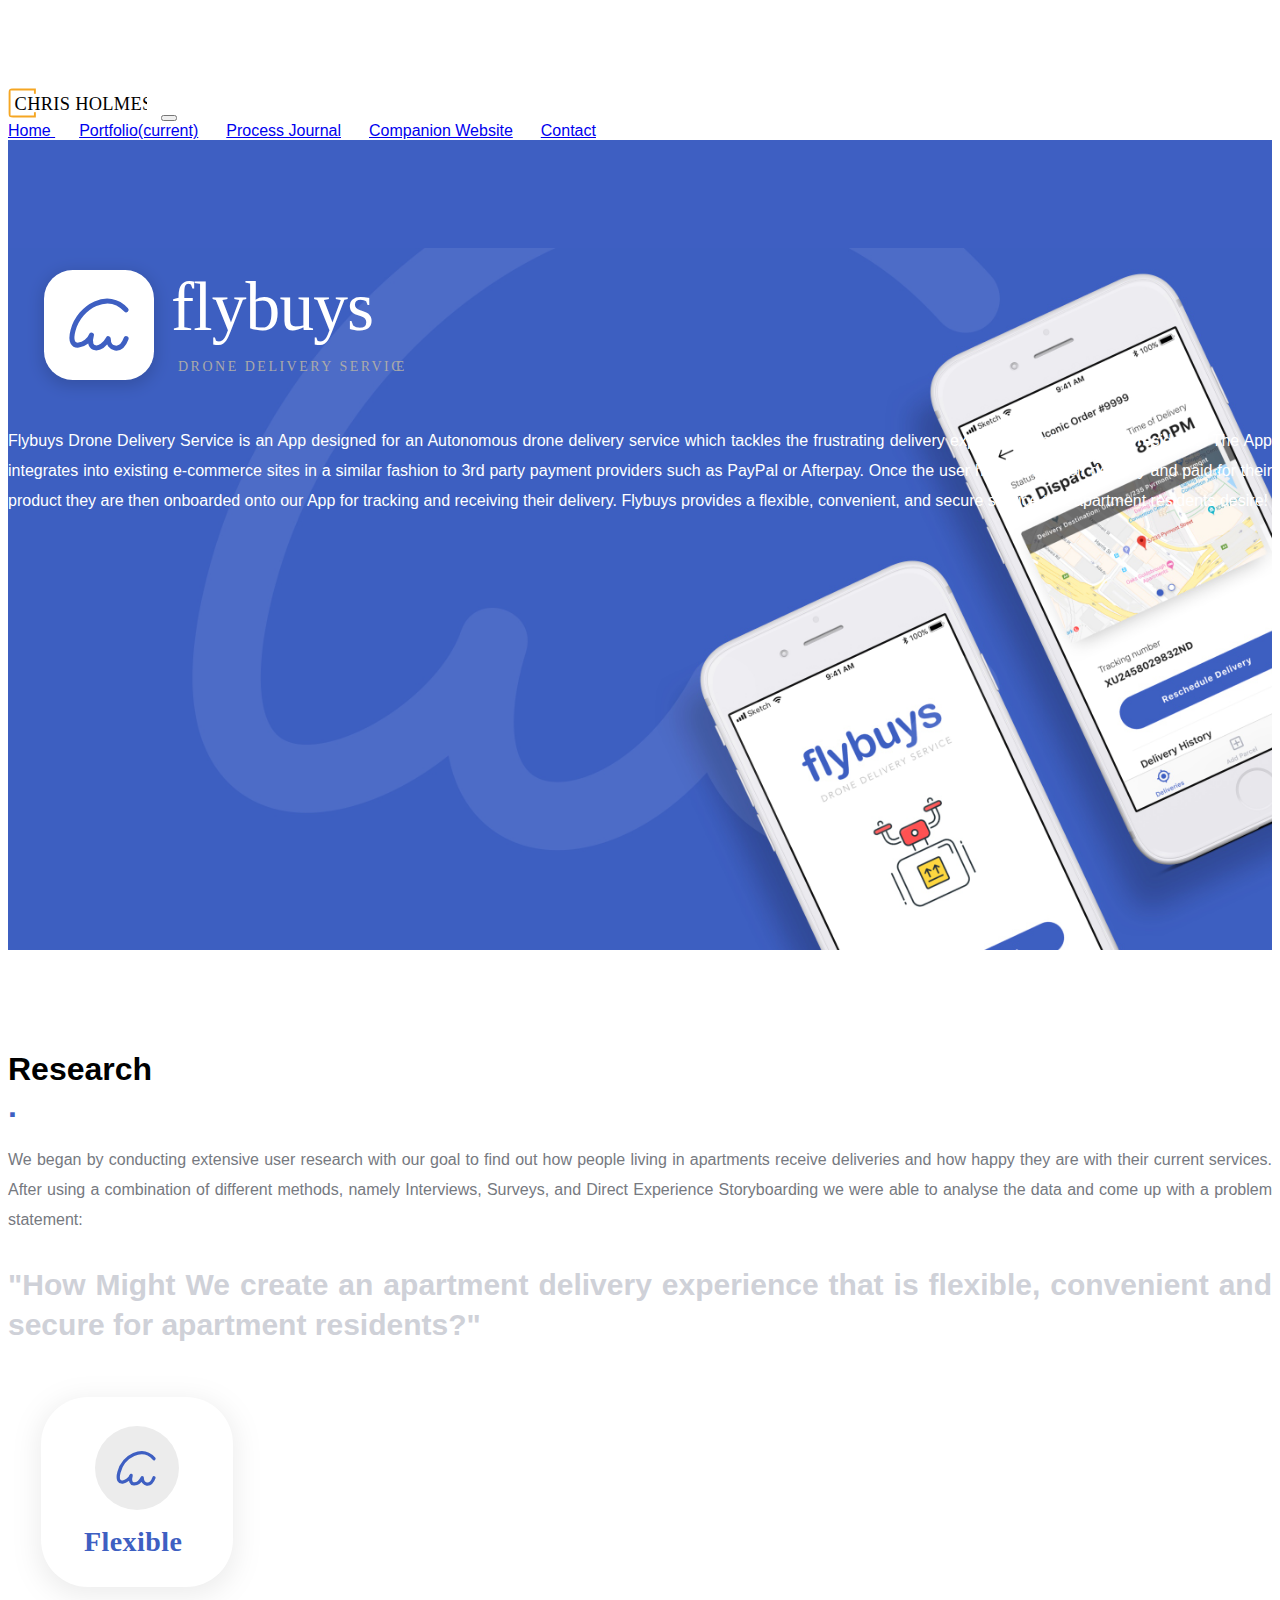
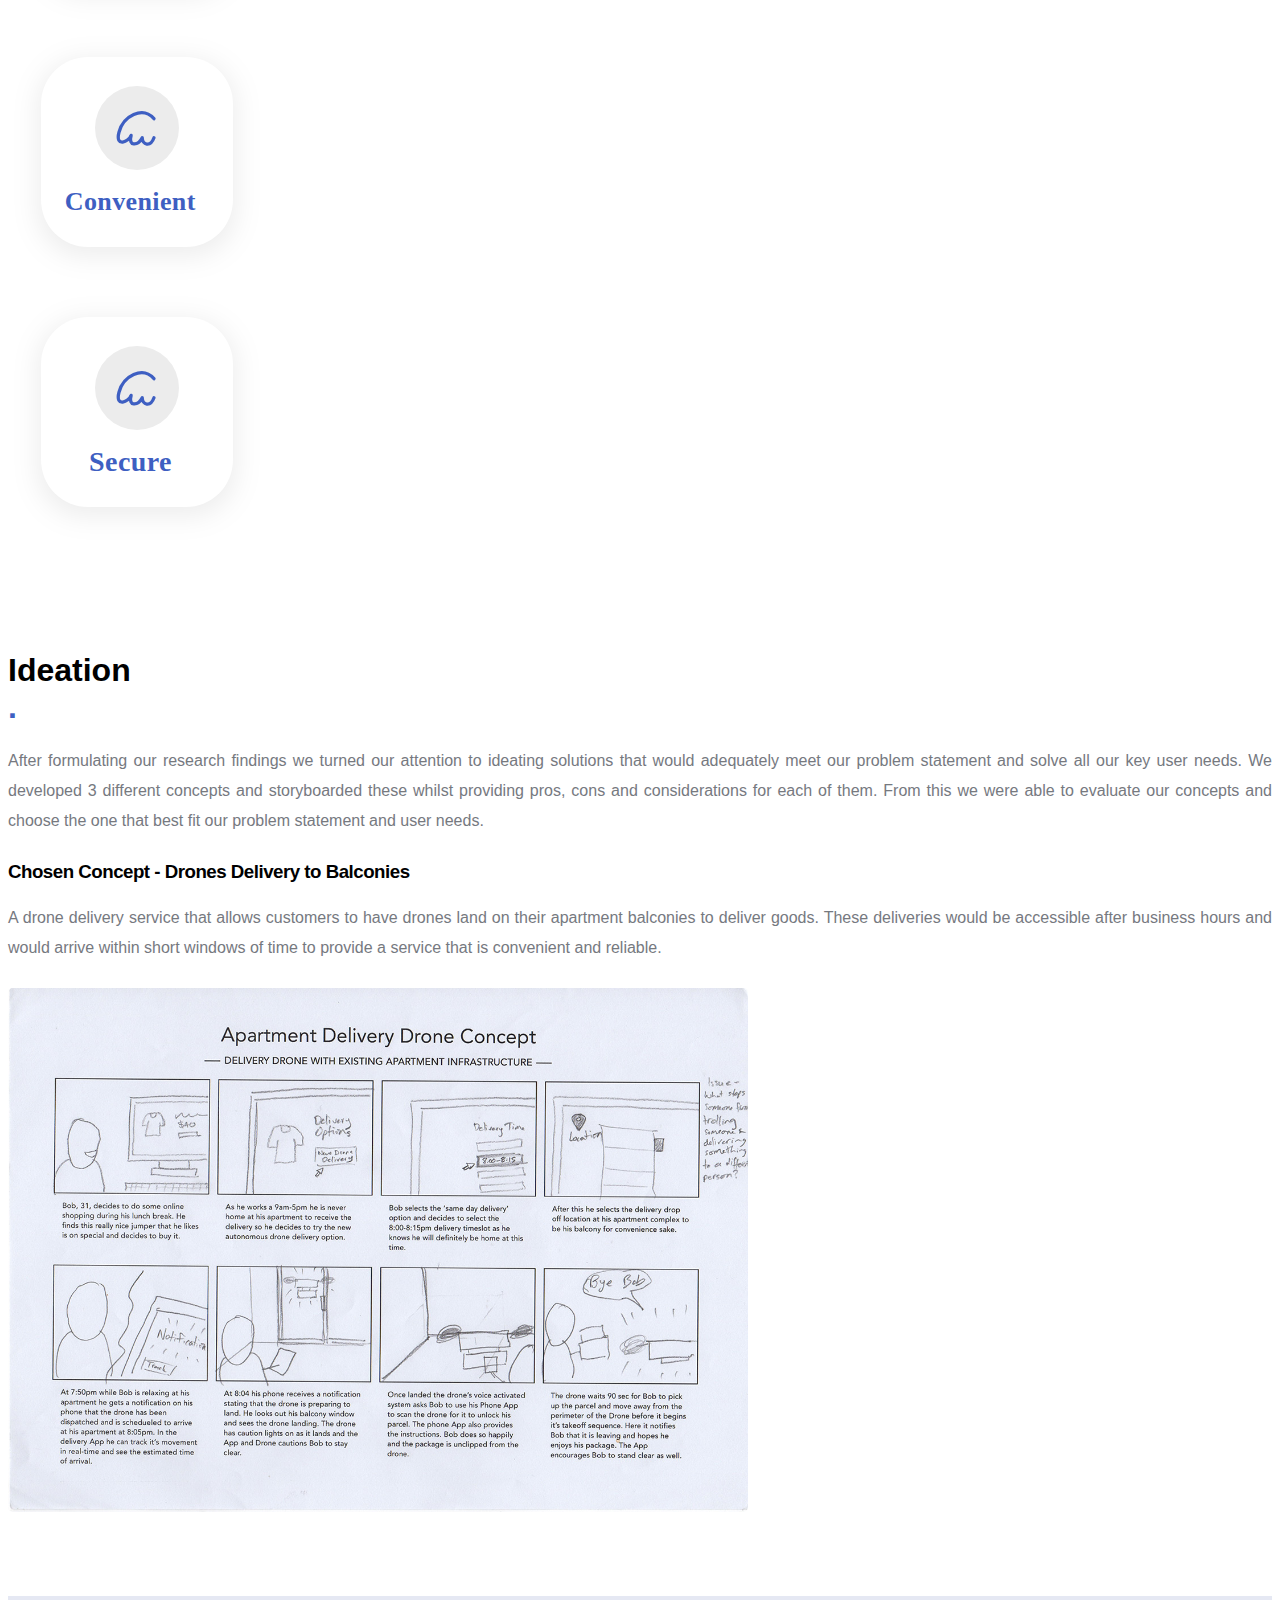
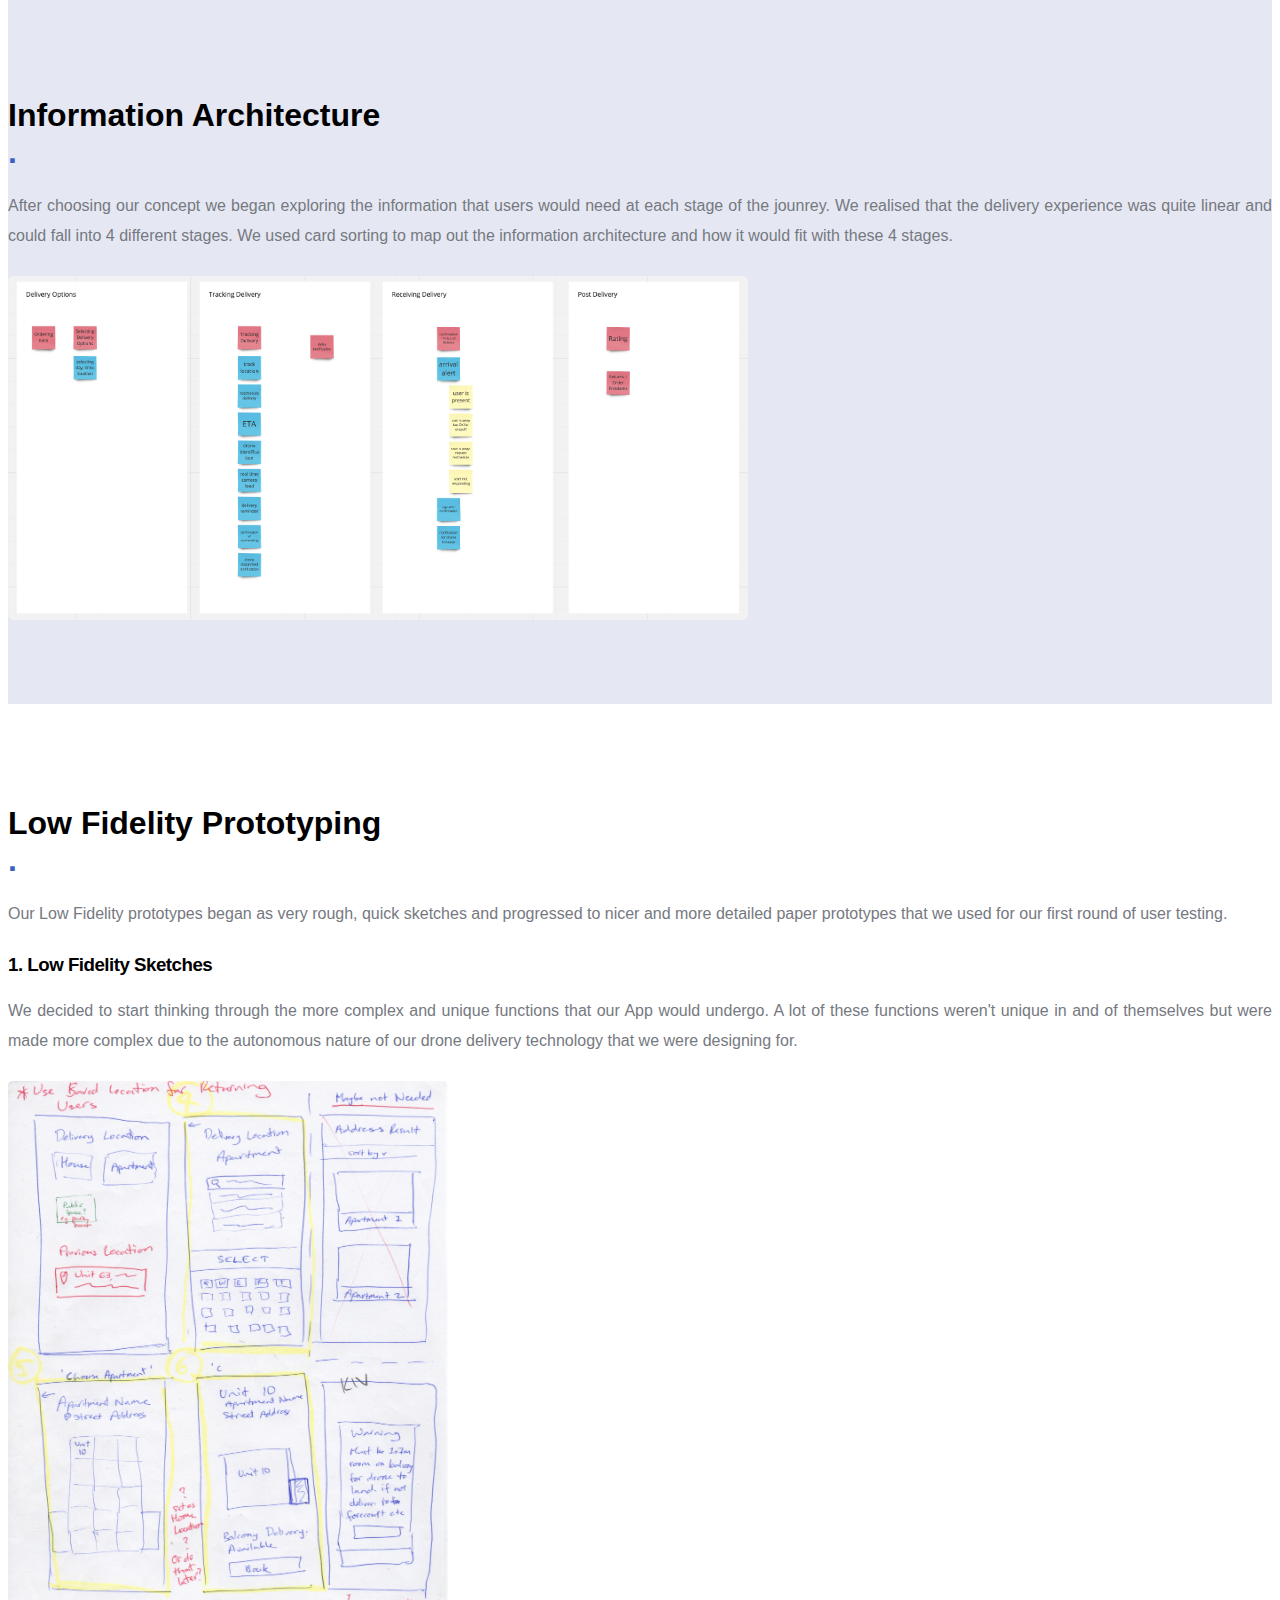
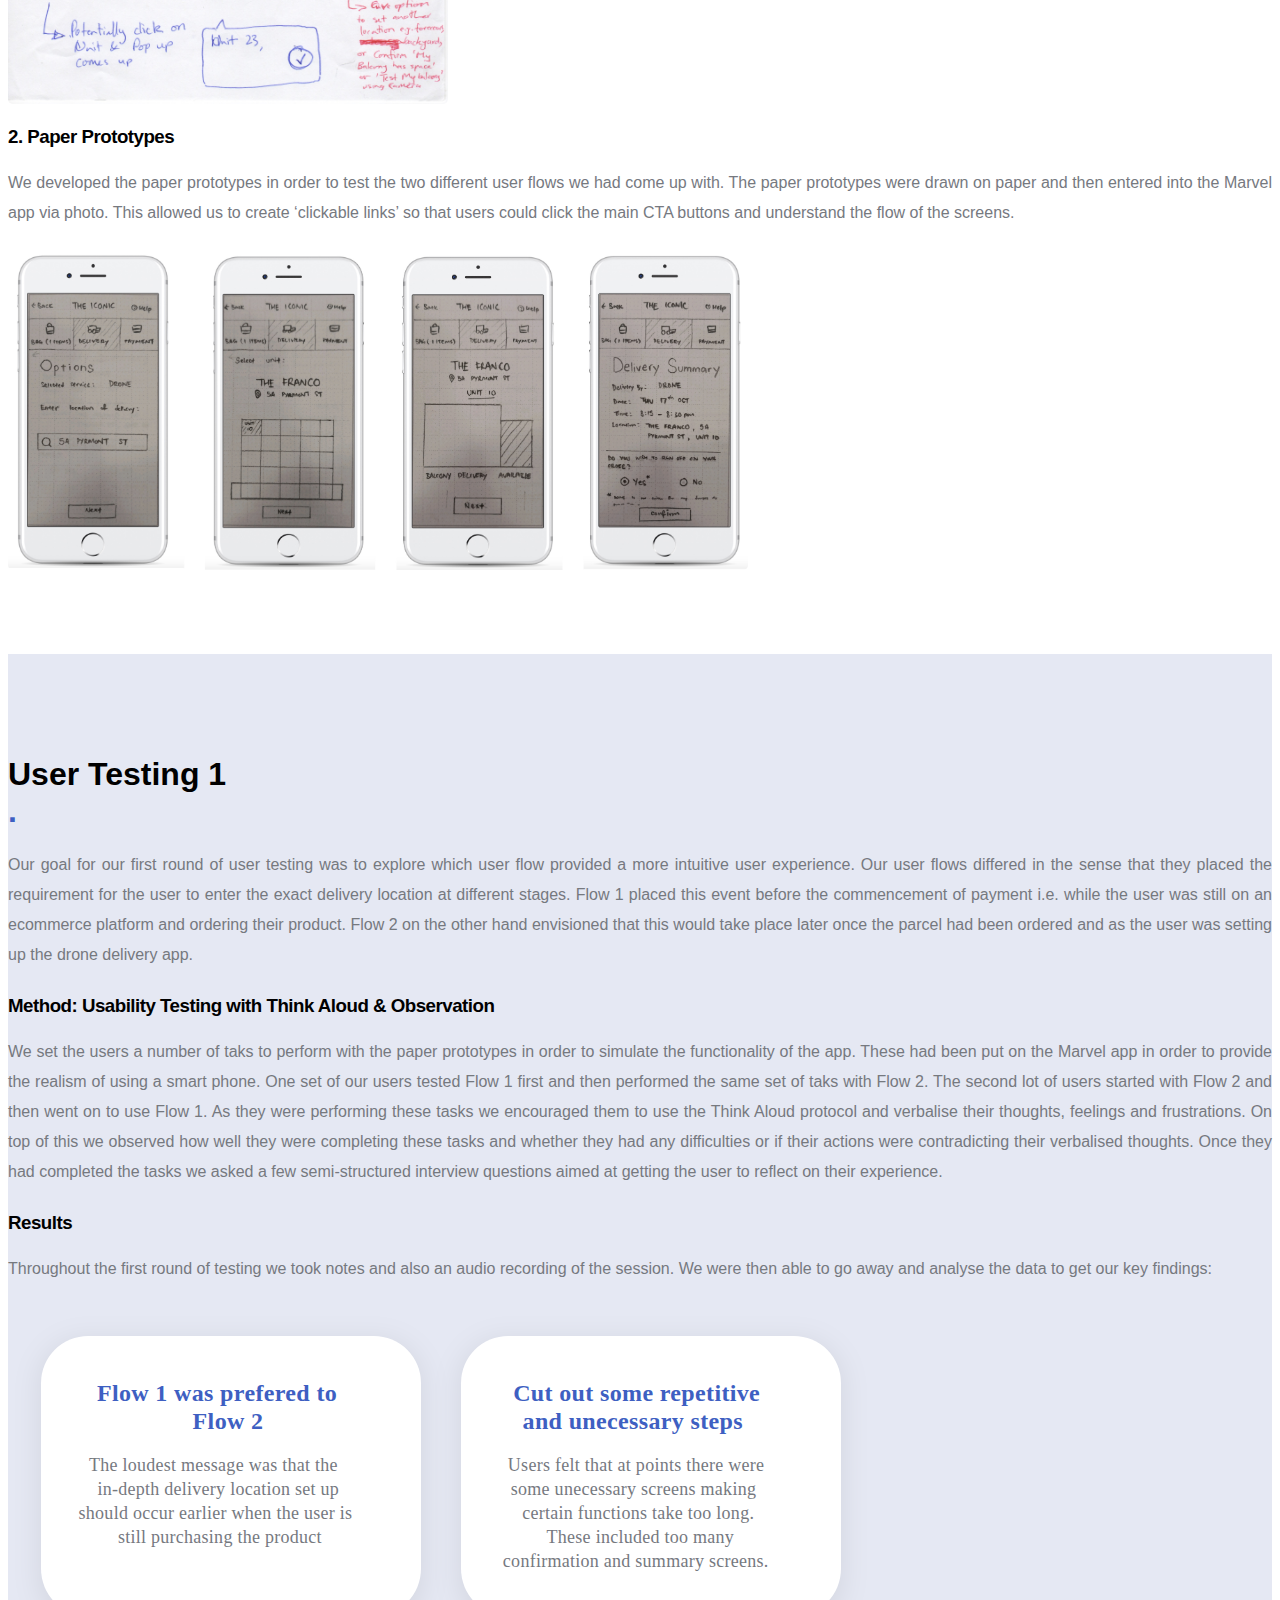
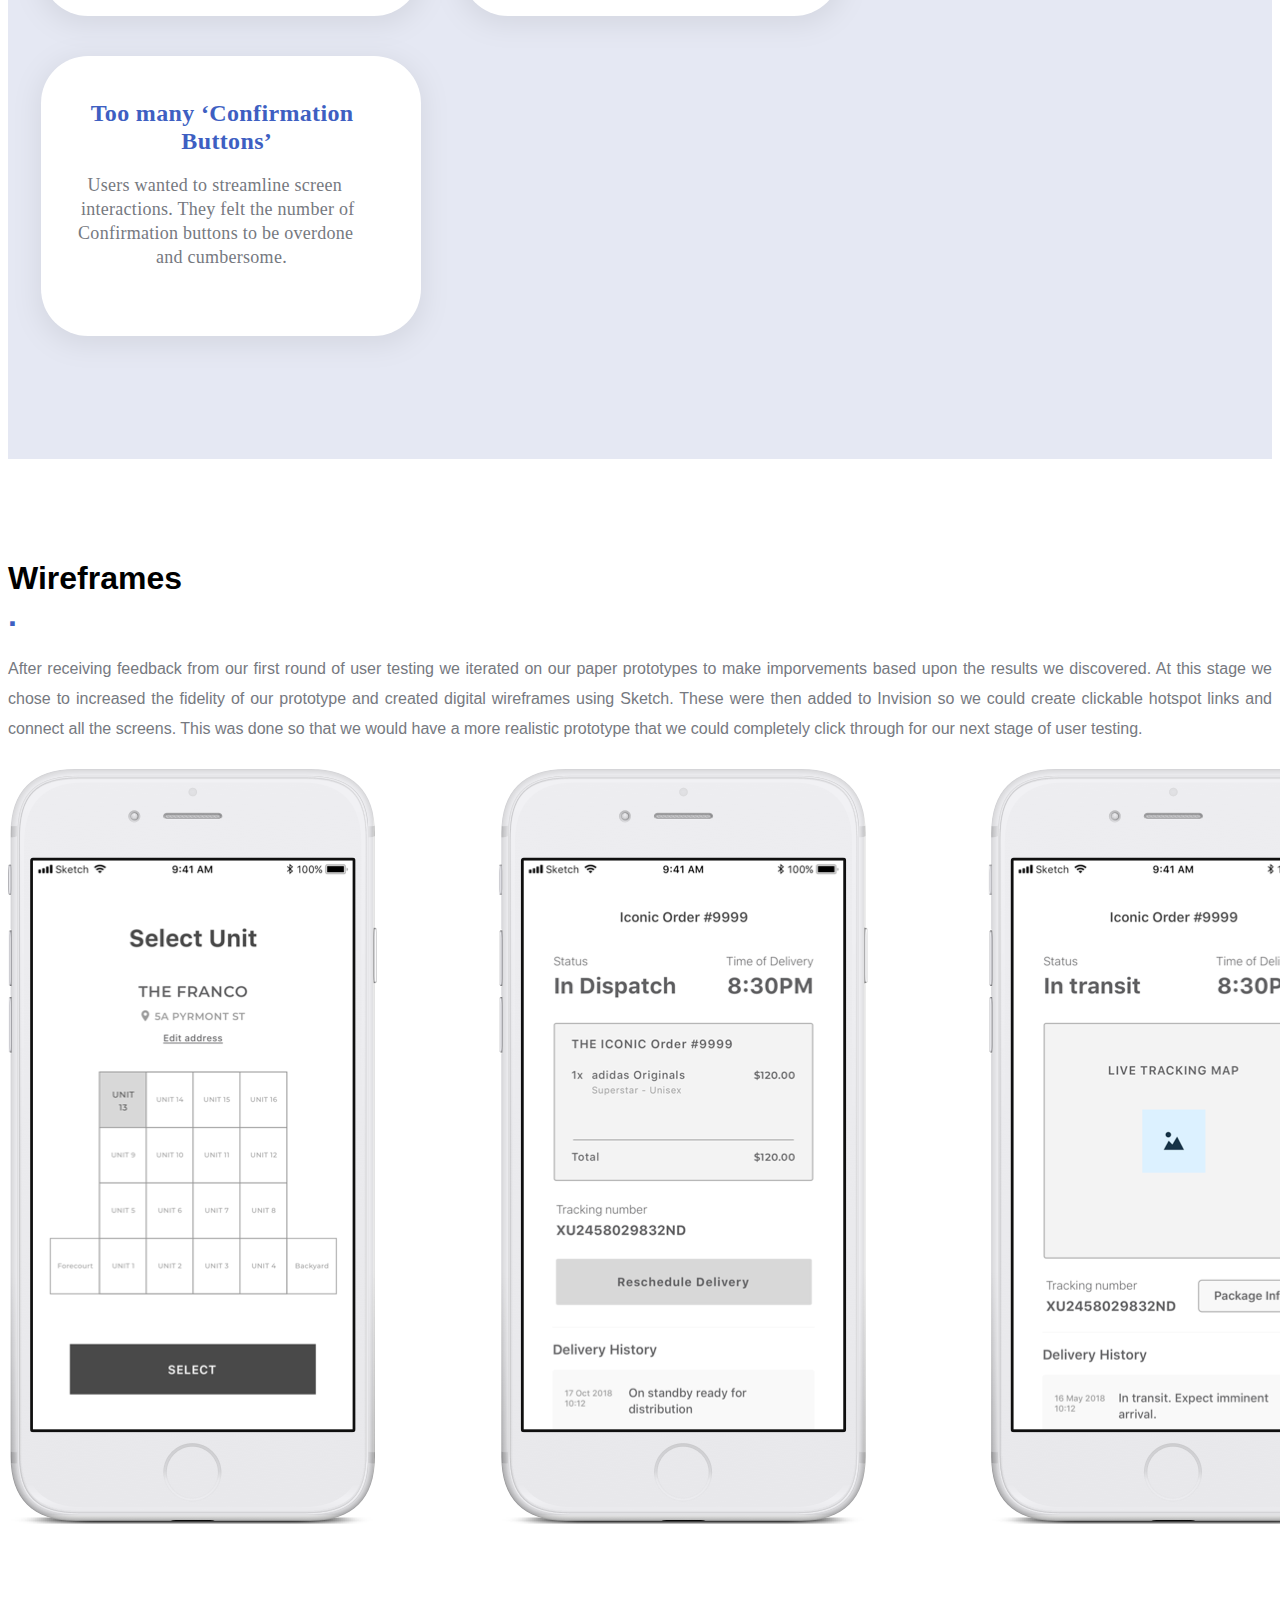
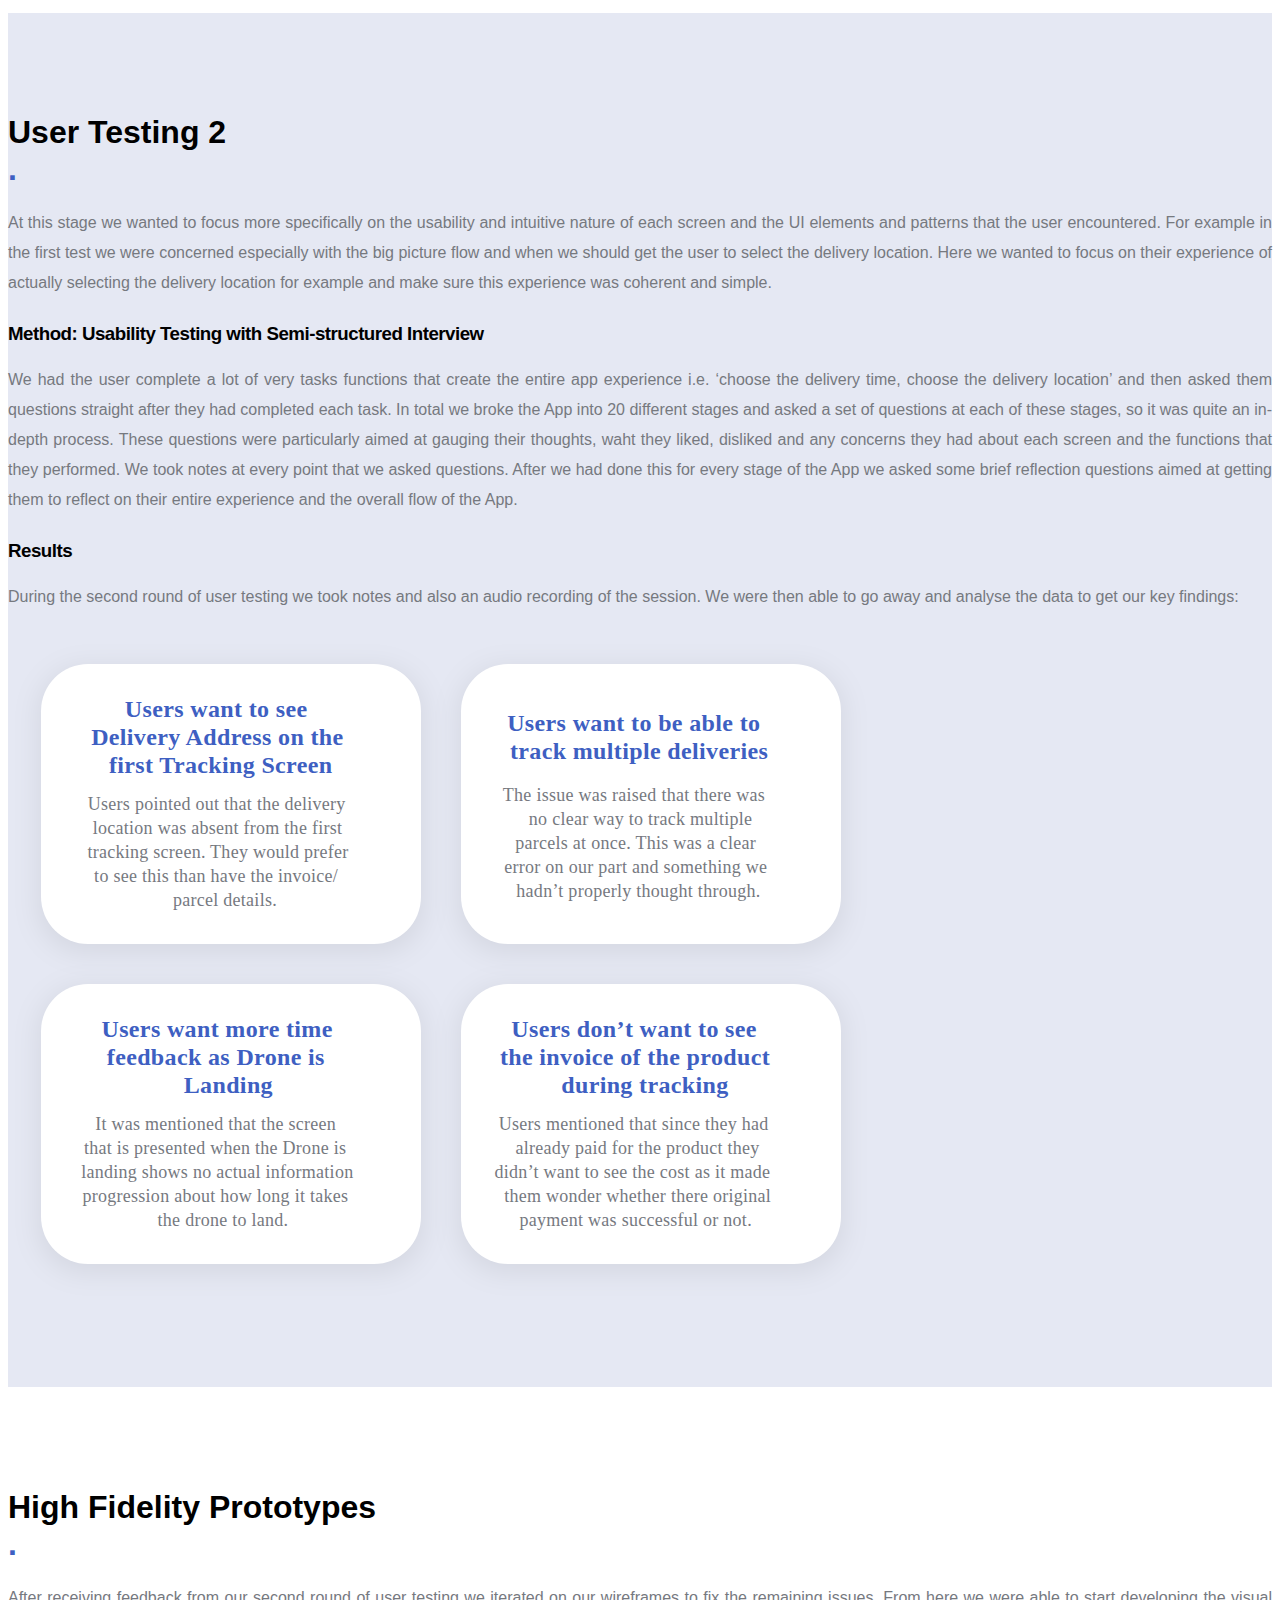
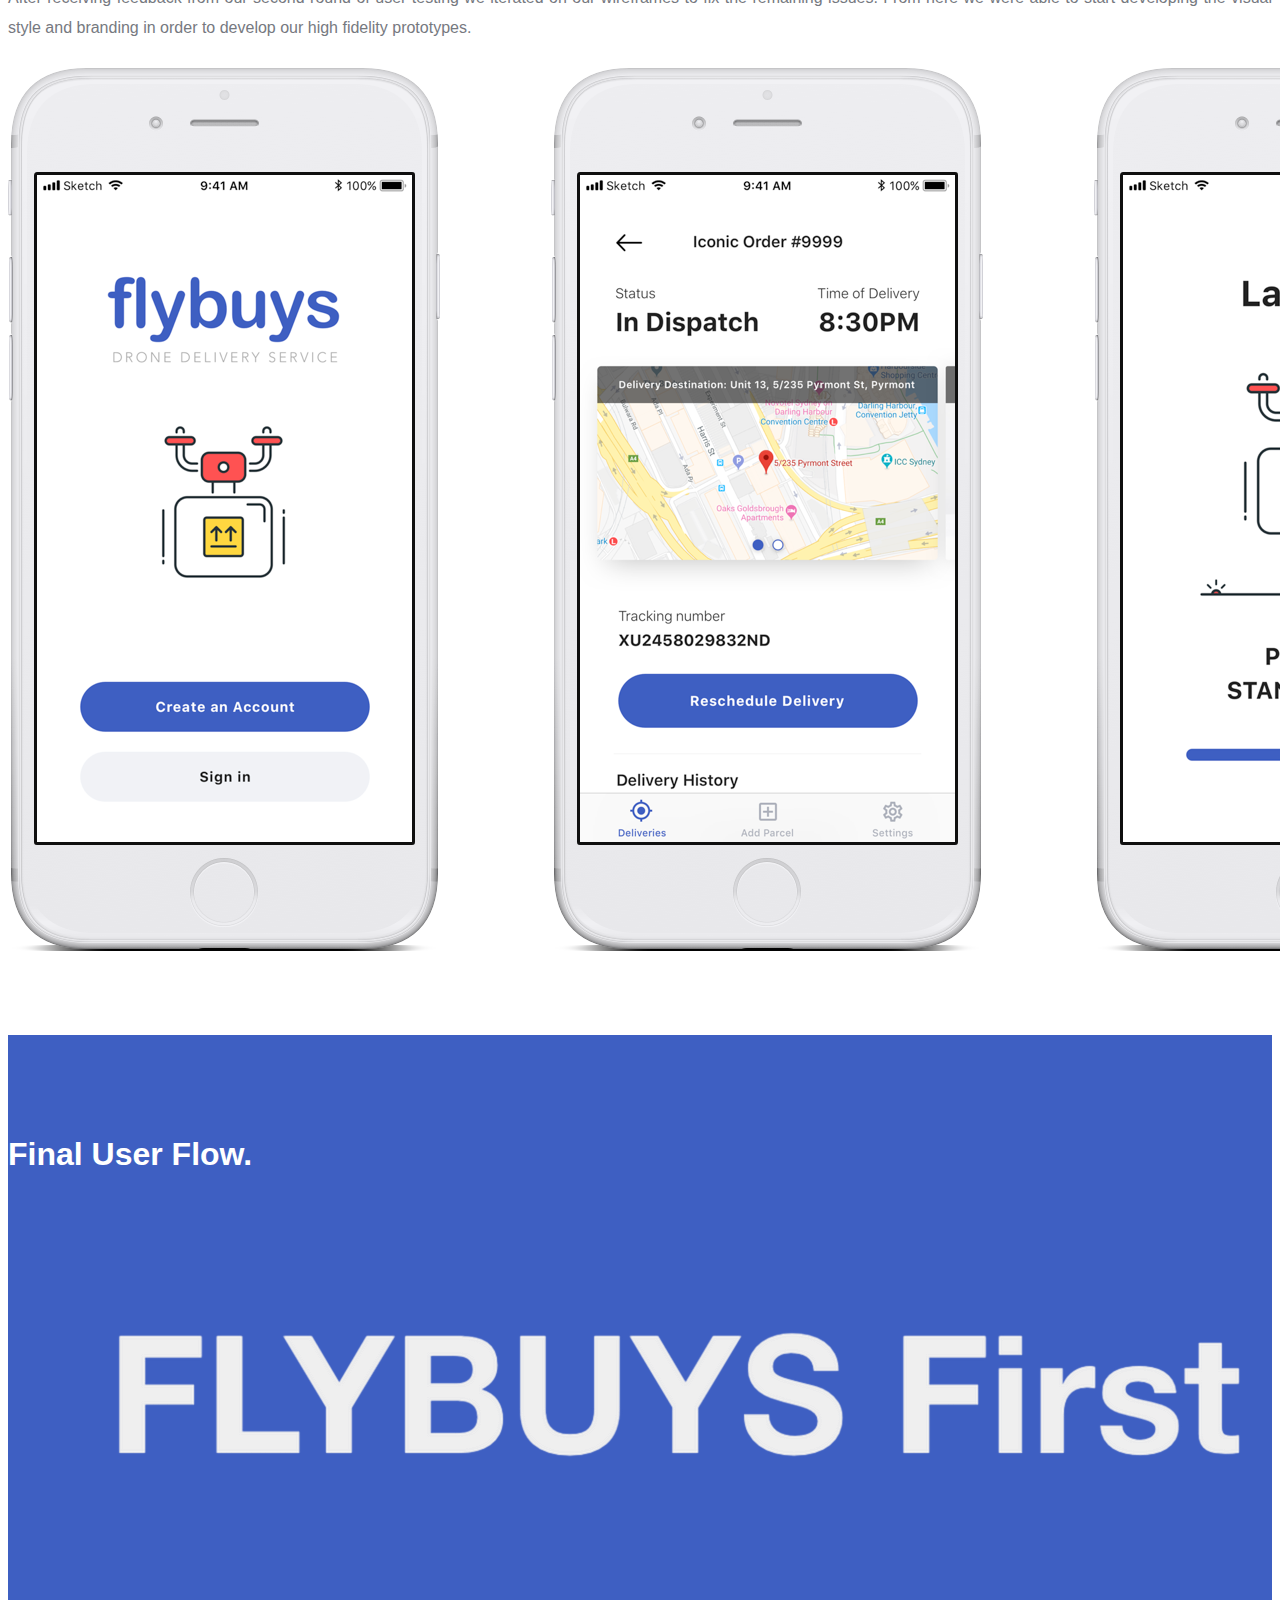
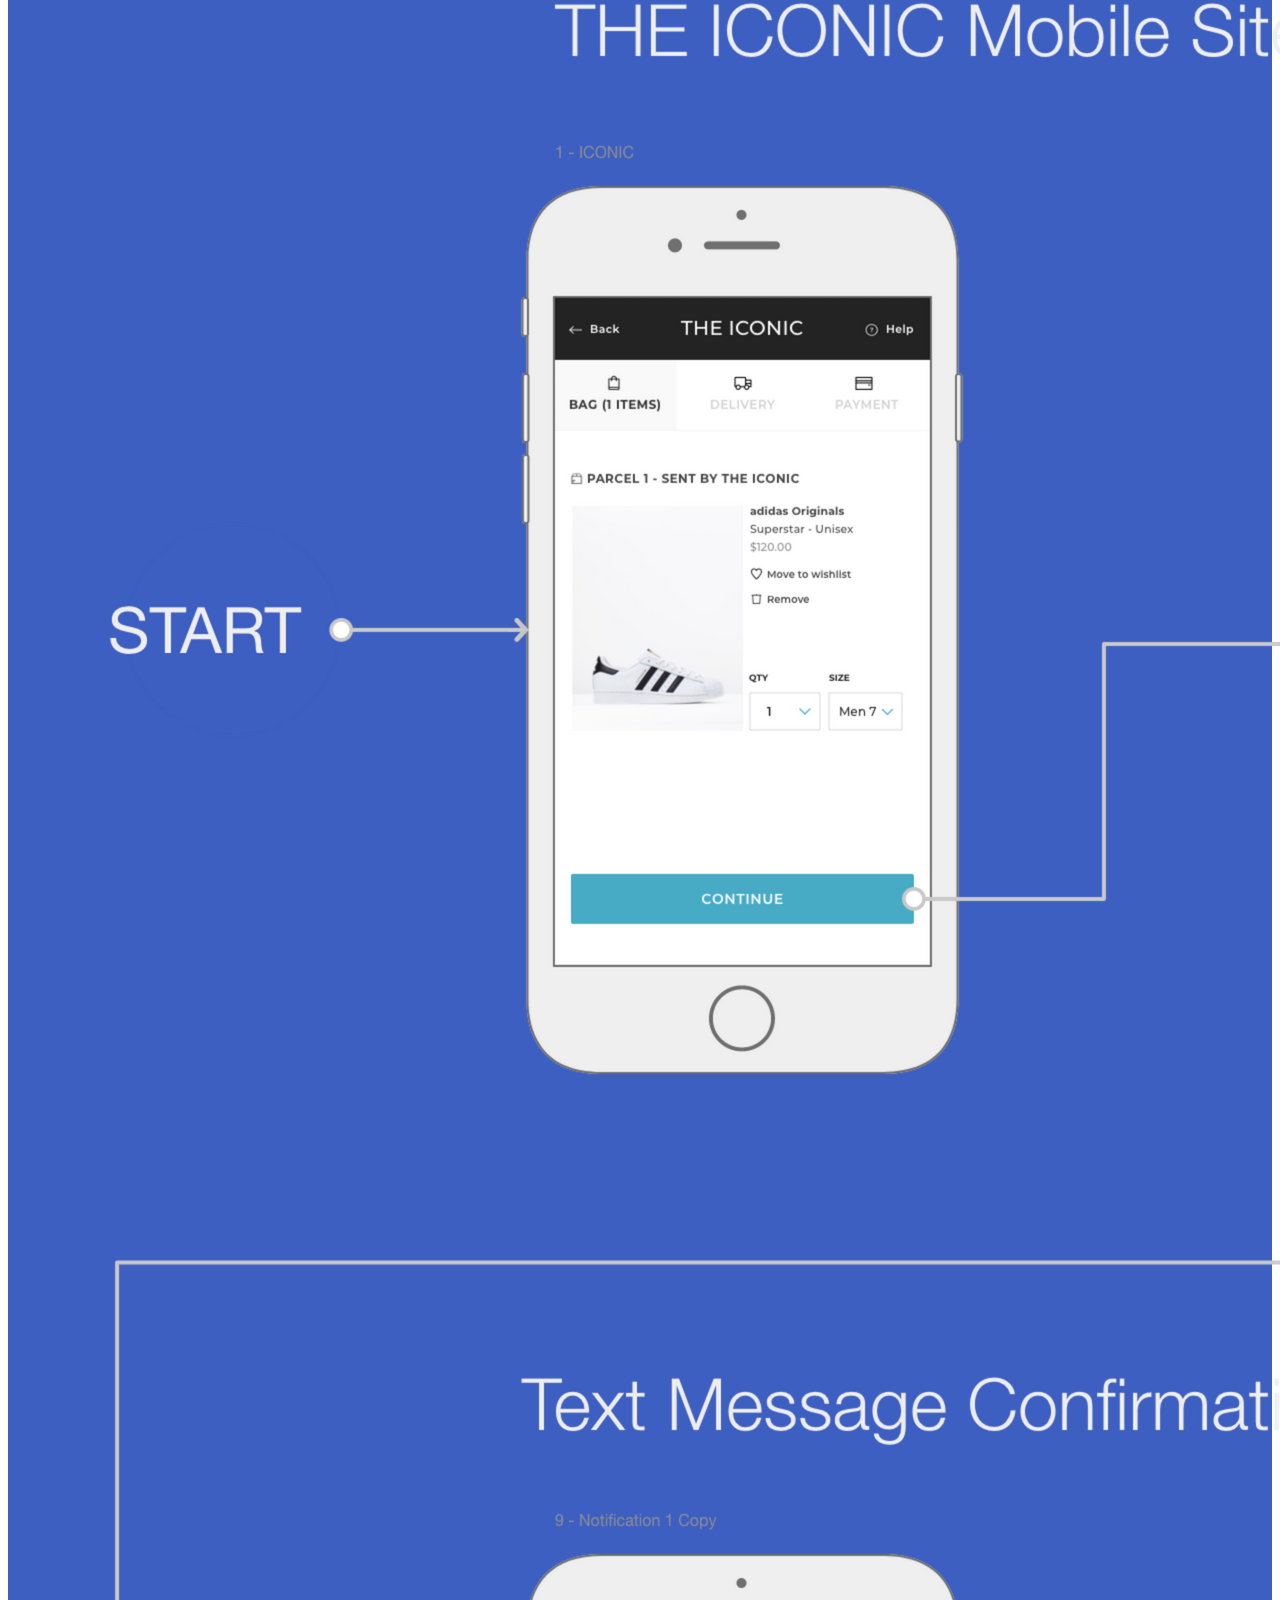
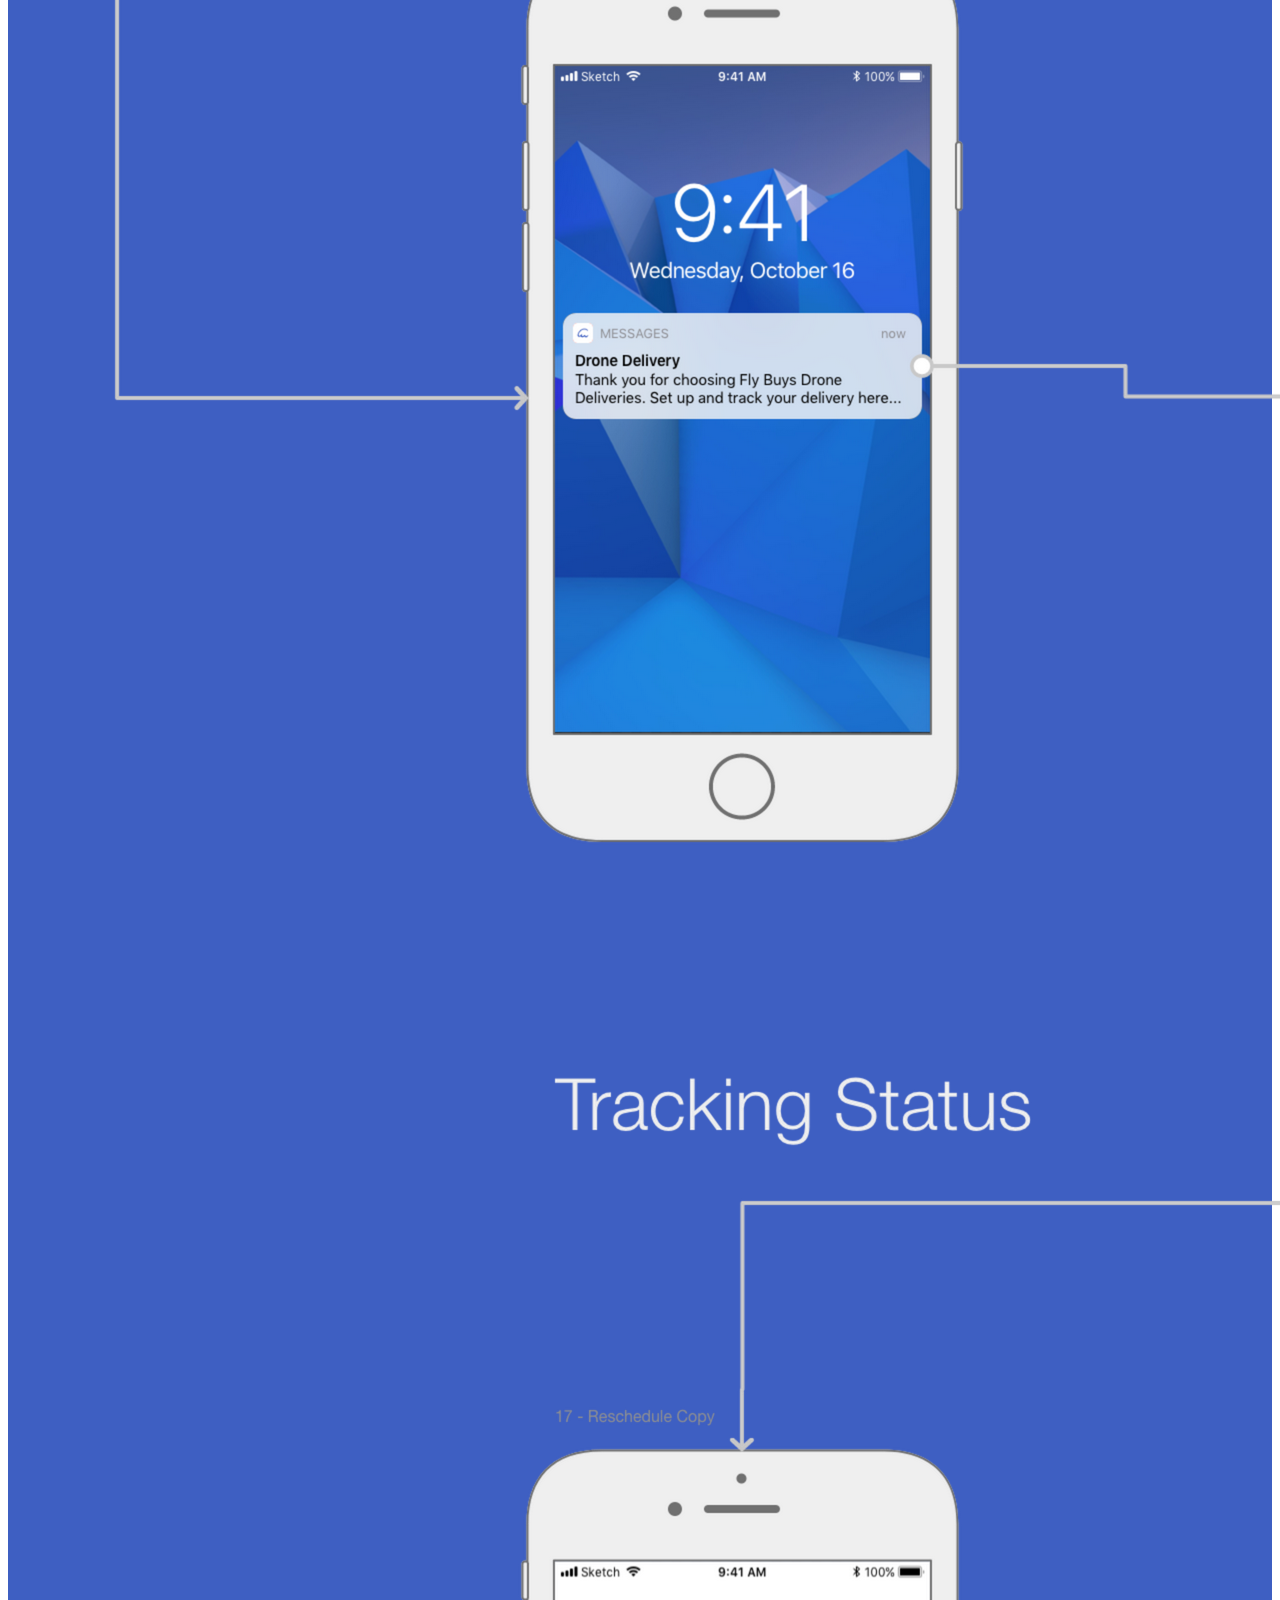
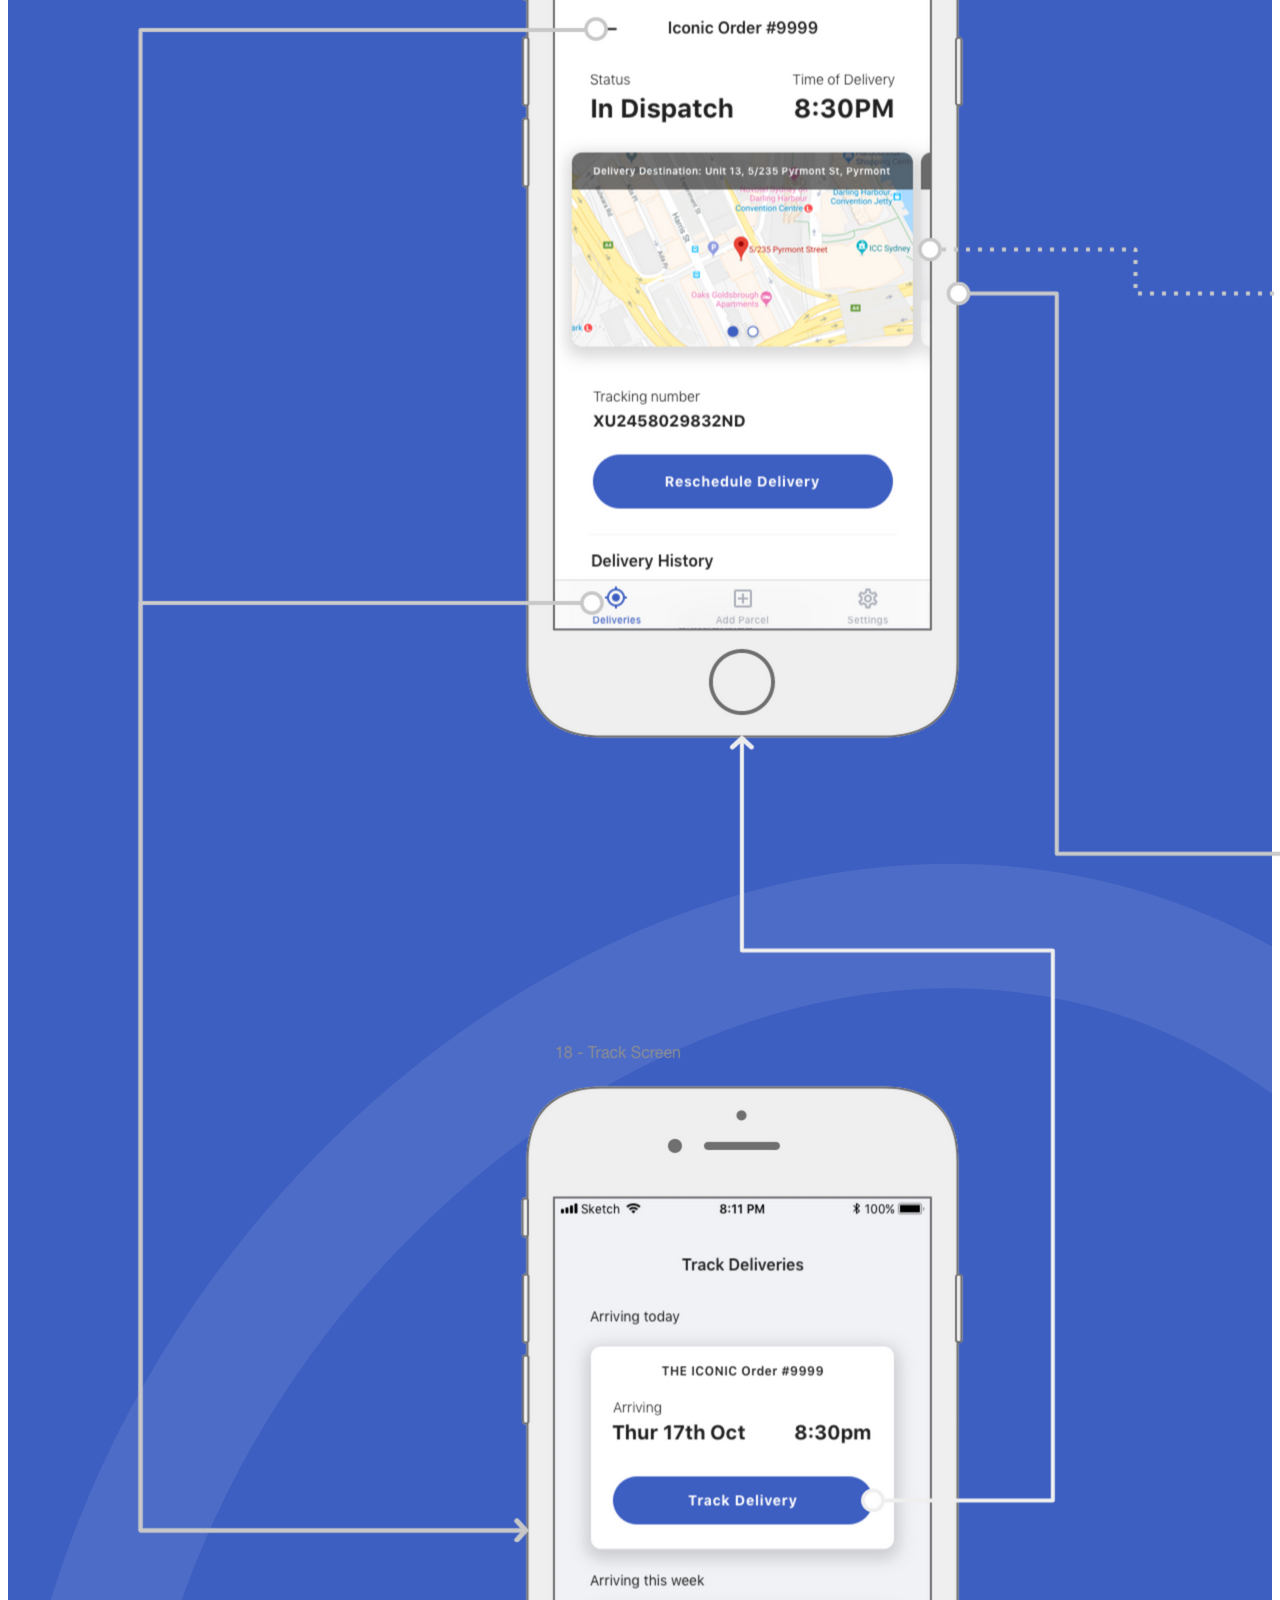
<file: portfolio.html>
<!doctype html>
<html lang="en">
  <head>
    <!-- Required meta tags -->
    <meta charset="utf-8">
    <meta name="viewport" content="width=device-width, initial-scale=1, shrink-to-fit=no">

    <!-- Bootstrap CSS -->
    <link rel="stylesheet" href="https://stackpath.bootstrapcdn.com/bootstrap/4.1.3/css/bootstrap.min.css" integrity="sha384-MCw98/SFnGE8fJT3GXwEOngsV7Zt27NXFoaoApmYm81iuXoPkFOJwJ8ERdknLPMO" crossorigin="anonymous">

    <!-- Grab Google Fonts -->
    <link href="https://fonts.googleapis.com/css?family=Lato:300,400|Montserrat" rel="stylesheet">

    <!-- Custom CSS File -->
    <link rel="stylesheet" href="./css/custom.css">

    <!-- Page Title -->
    <title>Drone Delivery Portfolio</title>

    <!-- This is our Meta Description -->
    <meta name="description" content="What you write here will often show up in search results under the page title">

  </head>
  <body>

      <!-- This is where our Navbar lives -->
      <nav class="navbar fixed-top navbar-expand-lg navbar-light py-3">
        <div class="container">
          <a class="navbar-brand" href="#"><img src="./img/common/ch_logo2.svg"  height="30" class="d-inline-block align-top nav-bar-img" alt=""></a>
          <button class="navbar-toggler" type="button" data-toggle="collapse" data-target="#navbarNavAltMarkup" aria-controls="navbarNavAltMarkup" aria-expanded="false" aria-label="Toggle navigation">
            <span class="navbar-toggler-icon"></span>
          </button>
          <div class="collapse navbar-collapse" id="navbarNavAltMarkup">
            <div class="navbar-nav ml-auto">
              <a class="nav-item nav-link nav-space nav-font" href="./index.html">Home </a> <!-- Put the class 'active' on the link of the page you are on -->
              <a class="nav-item nav-link active nav-space nav-font" href="./portfolio.html">Portfolio<span class="sr-only">(current)</span></a>
              <a class="nav-item nav-link nav-space nav-font" href="./process-journal.html">Process Journal</a>
                <a class="nav-item nav-link nav-space nav-font" href="./companion-website.html">Companion Website</a>
              <a class="nav-item nav-link nav-font" href="contact.html">Contact</a>
            </div>
          </div>
        </div>  
      </nav>  
      <!-- Navbar End -->

      
    <!-- Header -->
    <div class="container-fluid mt-0 pt-0 flybuy-style" id="flybuy-bg">
        <div class="container">
            <div class="row py-8">
                <div class="col-md-7">
                    <img src="./img/companion-website/logo3.svg" class="img-fluid d-flex pt-5 pb-2 flybuy-logo" alt="Responsive image">
                    <p class="flybuy-tx1 pl-5 pt-4">Flybuys Drone Delivery Service is an App designed for an Autonomous drone delivery service which tackles the frustrating delivery experiences of apartment residents. The App integrates into existing e-commerce sites in a similar fashion to 3rd party payment providers such as PayPal or Afterpay. Once the user has set up their delivery and paid for their product they are then onboarded onto our App for tracking and receiving their delivery. Flybuys provides a flexible, convenient, and secure service that apartment residents desire!</p>
                </div>
                <div class="col-md-5">
                </div>
            </div>
        </div>
    </div>      
    <!-- /Header -->
      
      
     <!-- White container --> 
    <div class="container flybuy-style">  
      
    <!-- 1. Research -->  
     <div class="row col-md-10 mx-auto pt-7">
        <div class="col-md-12">
          <h1 class="d-flex justify-content-center" id="fly-hd">Research<div id="fly-dot">.</div></h1>
            <p class="d-flex justify-content-center fly-body">We began by conducting extensive user research with our goal to find out how people living in apartments receive deliveries and how happy they are with their current services. After using a combination of different methods, namely Interviews, Surveys, and Direct Experience Storyboarding we were able to analyse the data and come up with a problem statement:</p>
            <p class="d-flex justify-content-center how-might-we">"How Might We create an apartment delivery experience that is flexible, convenient and secure for apartment residents?"</p>
            <!--<img src="./img/companion-website/mockups1.png" class="img-fluid d-flex pt-4 pb-2" alt="Responsive image">-->
            
        </div>
      </div>
        
    <div class="row col-md-10 mx-auto py-0">
        <div class="col-md-4">
            <img src="./img/companion-website/concept1.svg" class="img-fluid d-flex pt-2 pb-2" alt="Responsive image">
        </div>
          <div class="col-md-4">
            <img src="./img/companion-website/concept2.svg" class="img-fluid d-flex pt-2 pb-2" alt="Responsive image">
        </div>
          <div class="col-md-4">
            <img src="./img/companion-website/concept3.svg" class="img-fluid d-flex pt-2 pb-2" alt="Responsive image">
        </div>
      </div> 
      <!-- /1. Research -->
      

      

      
        <!-- 2. Ideation -->  
     <div class="row col-md-10 mx-auto py-7">
        <div class="col-md-12">
          <h1 class="d-flex justify-content-center" id="fly-hd">Ideation<div id="fly-dot">.</div></h1>
            <p class="d-flex justify-content-center fly-body">After formulating our research findings we turned our attention to ideating solutions that would adequately meet our problem statement and solve all our key user needs. We developed 3 different concepts and storyboarded these whilst providing pros, cons and considerations for each of them. From this we were able to evaluate our concepts and choose the one that best fit our problem statement and user needs.</p>
            
            <div class="row col-md-12 mx-auto pt-4">
                <div class="col-md-12">
                    <h3 class="d-flex justify-content-center" id="fly-hd">Chosen Concept - Drones Delivery to Balconies</h3>
                    <p class="d-flex justify-content-center fly-body">A drone delivery service that allows customers to have drones land on their apartment balconies to deliver goods. These deliveries would be accessible after business hours and would arrive within short windows of time to provide a service that is convenient and reliable.</p>
                    <img src="./img/process-journal/storyboard3.jpg" class="img-fluid d-flex pt-4 pb-2 img-iteration4 mx-auto" alt="Responsive image">
                    
                </div>
            </div>
            
            
            
        </div>
      </div>
        
 
      <!-- /2. Ideation -->
       
     </div>
      <!-- /White container --> 
         
      
      
    <!-- Silver container --> 
    <div class="container-fluid mt-0 pt-0 flybuy-style" id="flybuy-bg2">
    <div class="container">
      
      
      <!-- 3. Information Architecture -->  
     <div class="row col-md-10 mx-auto py-7">
        <div class="col-md-12">
          <h1 class="d-flex justify-content-center" id="fly-hd">Information Architecture<div id="fly-dot">.</div></h1>
            <p class="d-flex justify-content-center fly-body">After choosing our concept we began exploring the information that users would need at each stage of the jounrey. We realised that the delivery experience was quite linear and could fall into 4 different stages. We used card sorting to map out the information architecture and how it would fit with these 4 stages.</p>
            <img src="./img/process-journal/info-arch.png" class="img-fluid d-flex pt-4 pb-2 img-iteration4 mx-auto" alt="Responsive image">
            
        </div>
      </div>
        
 
      <!-- /3. Information Architecture -->  
        
        
        
        </div>
    </div>
    <!-- /Silver container -->    
       
      <!-- White container --> 
    <div class="container flybuy-style">  
      
        <!-- 4. Low Fi Prototyping -->  
     <div class="row col-md-10 mx-auto py-7">
        <div class="col-md-12">
          <h1 class="d-flex justify-content-center" id="fly-hd">Low Fidelity Prototyping<div id="fly-dot">.</div></h1>
            <p class="d-flex justify-content-center fly-body">Our Low Fidelity prototypes began as very rough, quick sketches and progressed to nicer and more detailed paper prototypes that we used for our first round of user testing.</p>
            
            <div class="row col-md-12 mx-auto pt-4">
                <div class="col-md-12">
                    <h3 class="d-flex justify-content-center" id="fly-hd">1. Low Fidelity Sketches</h3>
                    <p class="d-flex justify-content-center fly-body">We decided to start thinking through the more complex and unique functions that our App would undergo. A lot of these functions weren't unique in and of themselves but were made more complex due to the autonomous nature of our drone delivery technology that we were designing for.</p>
                    <img src="./img/process-journal/lowfi2.jpeg" class="img-fluid d-flex pt-4 pb-2 img-iteration1 mx-auto" alt="Responsive image">
                    
                </div>
            </div>
            
            <div class="row col-md-12 mx-auto pt-5">
                <div class="col-md-12">
                    <h3 class="d-flex justify-content-center" id="fly-hd">2. Paper Prototypes</h3>
                    <p class="d-flex justify-content-center fly-body">We developed the paper prototypes in order to test the two different user flows we had come up with. The paper prototypes were drawn on paper and then entered into the Marvel app via photo. This allowed us to create ‘clickable links’ so that users could click the main CTA buttons and understand the flow of the screens.</p>
                    <img src="./img/process-journal/paper2.jpg" class="img-fluid d-flex pt-4 pb-2 img-iteration4 mx-auto" alt="Responsive image">
                    
                </div>
            </div>
            
        </div>
      </div>
        
 
      <!-- /4. Low Fi Prototyping -->
       
     </div>
      <!-- /White container -->      
      
      
      
     <!-- Silver container --> 
    <div class="container-fluid mt-0 pt-0 flybuy-style" id="flybuy-bg2">
    <div class="container">
      
      
      <!-- 5. User Testing 1 -->  
     <div class="row col-md-10 mx-auto py-7">
        <div class="col-md-12">
          <h1 class="d-flex justify-content-center" id="fly-hd">User Testing 1<div id="fly-dot">.</div></h1>
            <p class="d-flex justify-content-center fly-body">Our goal for our first round of user testing was to explore which user flow provided a more intuitive user experience. Our user flows differed in the sense that they placed the requirement for the user to enter the exact delivery location at different stages. Flow 1 placed this event before the commencement of payment i.e. while the user was still on an ecommerce platform and ordering their product. Flow 2 on the other hand envisioned that this would take place later once the parcel had been ordered and as the user was setting up the drone delivery app.</p>
            
            <div class="row col-md-12 mx-auto pt-4">
                <div class="col-md-12">
                    <h3 class="d-flex justify-content-center" id="fly-hd">Method: Usability Testing with Think Aloud & Observation</h3>
                    <p class="d-flex justify-content-center fly-body">We set the users a number of taks to perform with the paper prototypes in order to simulate the functionality of the app. These had been put on the Marvel app in order to provide the realism of using a smart phone. One set of our users tested Flow 1 first and then performed the same set of taks with Flow 2. The second lot of users started with Flow 2 and then went on to use Flow 1. As they were performing these tasks we encouraged them to use the Think Aloud protocol and verbalise their thoughts, feelings and frustrations. On top of this we observed how well they were completing these tasks and whether they had any difficulties or if their actions were contradicting their verbalised thoughts. Once they had completed the tasks we asked a few semi-structured interview questions aimed at getting the user to reflect on their experience.</p>
                    
                </div>
            </div>
            
            <div class="row col-md-12 mx-auto pt-5">
                <div class="col-md-12">
                    <h3 class="d-flex justify-content-center" id="fly-hd">Results</h3>
                    <p class="d-flex justify-content-center fly-body">Throughout the first round of testing we took notes and also an audio recording of the session. We were then able to go away and analyse the data to get our key findings:</p>
                    <img src="./img/portfolio/user-testing11.svg" class="img-fluid d-flex pt-4 pb-2  mx-auto" alt="Responsive image">
                    
                </div>
            </div>
            
            
            
        </div>
      </div>
        
 
      <!-- /5. User Testing 1 -->  
        
        
        
        </div>
    </div>
    <!-- /Silver container -->   
      
    
     <!-- White container --> 
    <div class="container flybuy-style">  
      
        <!-- 6. Wireframing -->  
     <div class="row col-md-10 mx-auto py-7">
        <div class="col-md-12">
          <h1 class="d-flex justify-content-center" id="fly-hd">Wireframes<div id="fly-dot">.</div></h1>
            <p class="d-flex justify-content-center fly-body">After receiving feedback from our first round of user testing we iterated on our paper prototypes to make imporvements based upon the results we discovered. At this stage we chose to increased the fidelity of our prototype and created digital wireframes using Sketch. These were then added to Invision so we could create clickable hotspot links and connect all the screens. This was done so that we would have a more realistic prototype that we could completely click through for our next stage of user testing.</p>
            <img src="./img/portfolio/wireframes1.png" class="img-fluid d-flex pt-4 pb-2 mx-auto" alt="Responsive image">
            
        </div>
      </div>
        
 
      <!-- /6. Wireframing -->
       
     </div>
      <!-- /White container --> 
      
      
 
         <!-- Silver container --> 
    <div class="container-fluid mt-0 pt-0 flybuy-style" id="flybuy-bg2">
    <div class="container">
      
      
      <!-- 7. User Testing 2 -->  
     <div class="row col-md-10 mx-auto py-7">
        <div class="col-md-12">
          <h1 class="d-flex justify-content-center" id="fly-hd">User Testing 2<div id="fly-dot">.</div></h1>
            <p class="d-flex justify-content-center fly-body">At this stage we wanted to focus more specifically on the usability and intuitive nature of each screen and the UI elements and patterns that the user encountered. For example in the first test we were concerned especially with the big picture flow and when we should get the user to select the delivery location. Here we wanted to focus on their experience of actually selecting the delivery location for example and make sure this experience was coherent and simple.</p>
            
            <div class="row col-md-12 mx-auto pt-4">
                <div class="col-md-12">
                    <h3 class="d-flex justify-content-center" id="fly-hd">Method: Usability Testing with Semi-structured Interview</h3>
                    <p class="d-flex justify-content-center fly-body">We had the user complete a lot of very tasks functions that create the entire app experience i.e. ‘choose the delivery time, choose the delivery location’ and then asked them questions straight after they had completed each task. In total we broke the App into 20 different stages and asked a set of questions at each of these stages, so it was quite an in-depth process. These questions were particularly aimed at gauging their thoughts, waht they liked, disliked and any concerns they had about each screen and the functions that they performed. We took notes at every point that we asked questions. After we had done this for every stage of the App we asked some brief reflection questions aimed at getting them to reflect on their entire experience and the overall flow of the App.</p>
                    
                </div>
            </div>
            
            <div class="row col-md-12 mx-auto pt-5">
                <div class="col-md-12">
                    <h3 class="d-flex justify-content-center" id="fly-hd">Results</h3>
                    <p class="d-flex justify-content-center fly-body">During the second round of user testing we took notes and also an audio recording of the session. We were then able to go away and analyse the data to get our key findings:</p>
                    <img src="./img/portfolio/user-testing22.svg" class="img-fluid d-flex pt-4 pb-2  mx-auto" alt="Responsive image">
                    
                </div>
            </div>
            
            
            
        </div>
      </div>
        
 
      <!-- /7. User Testing 2 -->  
        
        
        
        </div>
    </div>
    <!-- /Silver container -->  
      
      
      
    <!-- White container --> 
    <div class="container flybuy-style">  
      
        <!-- 8. High Fidelity Prototypes -->  
     <div class="row col-md-10 mx-auto py-7">
        <div class="col-md-12">
          <h1 class="d-flex justify-content-center" id="fly-hd">High Fidelity Prototypes<div id="fly-dot">.</div></h1>
            <p class="d-flex justify-content-center fly-body">After receiving feedback from our second round of user testing we iterated on our wireframes to fix the remaining issues. From here we were able to start developing the visual style and branding in order to develop our high fidelity prototypes.</p>
            <img src="./img/companion-website/mockups1.png" class="img-fluid d-flex pt-4 pb-2 mx-auto" alt="Responsive image">
            
        </div>
      </div>
        
 
      <!-- /8. High Fidelity Prototypes -->
       
     </div>
      <!-- /White container --> 
      

      
        <!-- User Flow -->
    <div class="container-fluid mt-0 pt-0 flybuy-style" id="flybuy-bg1">
        <div class="container">
        
            <div class="row col-md-10 mx-auto py-7">
                <div class="col-md-12">
                  <h1 class="d-flex justify-content-center fly-white" id="fly-hd">Final User Flow.</h1>
                    <!--<p class="d-flex justify-content-center fly-body fly-white">We updated our user flow which was vital in order to gain insights into the user experience of first time users.</p>-->
                    <img src="./img/companion-website/user-flow.png" class="img-fluid d-flex pt-4 pb-2" alt="Responsive image">
                </div>
              </div>
              
        </div>
    </div>      
    <!-- /User Flow --> 

        
   

<div class="container flybuy-style"> <!-- Main Conatiner -->
        
    <div class="row col-md-10 mx-auto pt-7">
        <div class="col-md-12">
          <h1 class="d-flex justify-content-center" id="fly-hd">Walkthrough Video<div id="fly-dot">.</div></h1>
            <p class="d-flex justify-content-center fly-body">We created a walkthrough video which shows the story of a persona Ben, 25, who had trouble getting traditional deliveries to his apartment as he worked full-time and always missed his deliveries. The video focuses on the UI interactions and shows UI animations.</p>
            <!-- Video -->
            <iframe width="840" height="472.5" class="mx-auto d-flex justify-content-center pt-3" src="https://www.youtube.com/embed/sxKzaDhrtNg" frameborder="0" allow="autoplay; encrypted-media" allowfullscreen></iframe>
            <!-- /Video -->
        </div>
      </div>
    
    <div class="row col-md-10 mx-auto py-8">
        <div class="col-md-12">
          <h1 class="d-flex justify-content-center" id="fly-hd">Interactive Prototype<div id="fly-dot">.</div></h1>
            <p class="d-flex justify-content-center fly-body">This click through Prototype was developed as part of our final deliverable. It gives potential users a window into what the actual app would be like to use. Feel free to experience the Flybuys experience now! </p>
             <!--<iframe width="100%" height="858" src="http://invis.io/YGORT732UCT" frameborder="0" allowfullscreen></iframe>-->
            <iframe width="438" height="930" class="d-flex justify-content-center mx-auto" src="https://invis.io/YGORT732UCT" frameborder="0" allowfullscreen></iframe>
        </div>
      </div>
    
    
    
           
    </div> <!-- Main Conatiner -->
      
     <!-- CTA -->
    <div class="container-fluid mt-0 pt-0 flybuy-style" id="flybuy-bg1">
        <div class="container">
        
            <div class="row col-md-10 mx-auto py-7">
                <div class="col-md-12">
                  <img src="./img/companion-website/logo3.svg" class="img-fluid d-flex flybuy-logo justify-content-center mx-auto" alt="Responsive image">
                </div>
              </div>
              
        </div>
    </div>      
    <!-- /CTA --> 


    <!-- Footer -->
    <div class="footer" id="fly-footer">
      <div class="container">
        <div class="row">
          <div class="col-md-12">
            <p class="fly-white d-flex justify-content-center mx-auto mb-0">Flybuys Drone Delivery Service</p>
          </div>
        </div>  
      </div>
    </div>
  



    <!-- Optional JavaScript -->
    <!-- jQuery first, then Popper.js, then Bootstrap JS -->
    <script src="https://code.jquery.com/jquery-3.3.1.slim.min.js" integrity="sha384-q8i/X+965DzO0rT7abK41JStQIAqVgRVzpbzo5smXKp4YfRvH+8abtTE1Pi6jizo" crossorigin="anonymous"></script>
    <script src="https://cdnjs.cloudflare.com/ajax/libs/popper.js/1.14.3/umd/popper.min.js" integrity="sha384-ZMP7rVo3mIykV+2+9J3UJ46jBk0WLaUAdn689aCwoqbBJiSnjAK/l8WvCWPIPm49" crossorigin="anonymous"></script>
    <script src="https://stackpath.bootstrapcdn.com/bootstrap/4.1.3/js/bootstrap.min.js" integrity="sha384-ChfqqxuZUCnJSK3+MXmPNIyE6ZbWh2IMqE241rYiqJxyMiZ6OW/JmZQ5stwEULTy" crossorigin="anonymous"></script>
  </body>
</html>
</file>
<file: css/custom.css>
/*This Custom CSS file has not been structured in any particular order. 

Modify this file to your hearts content and make your website look awesome!*/


body{
	background-color: #fff;
	padding-top: 80px;
}


/*Home*/
.full-page-bg {
  position: absolute;
  margin-top: -80px;
  padding-bottom: 100px;
  width:100%;
  min-height: 100vh;
  background: url('../img/common/homepage_aprt_bg3.jpg') no-repeat center center fixed;
  -webkit-background-size: cover;
  -moz-background-size: cover;
  background-size: cover;
  -o-background-size: cover;

}


/*Cards*/
.card{border: none; background-color: transparent;}

/*Navbar Rules*/
img.nav-bar-img{
	margin-right: 10px;
}

.navbar{
	background-color: #fff;

}

a.navbar-brand{
	font-family:'Roboto', Sans-Serif;
	font-weight: 400;
}

.nav-font {
    font-family: 'Roboto', Sans-Serif !important;
    font-weight: 400;
}

.nav-space {
    padding-right: 1.5rem !important;
}


/*Floating Nav*/
.floating-nav{
	position: fixed;
	margin-top: 50px;
	border-left: 1px solid #727272;
}

	a.float-nav-link{
		font-family: 'Roboto', Sans-Serif;
		color: #595959;
		font-size: 14px;
		font-weight: 600;
		text-align: left;
	}



/*Image Rules*/
img{
	border-radius: 5px 5px 5px 5px;
	-moz-border-radius: 5px 5px 5px 5px;
	-webkit-border-radius: 5px 5px 5px 5px;
	border: 0px solid #000000;
}

/*Font Override Rules*/
h1, h2, h3, h4, h5, h6 {
	font-family:'Roboto', Sans-Serif;
	margin-bottom: 20px;
}
	h1.welcome-special{
		font-size: 70px;
        font-weight:600;
	}

    h1.portfolio-heading {
		font-size: 50px;
        font-weight:600;
	}

	h2.welcome-special-sub{
		font-family: 'Neris', 'Avenir', Sans-Serif;
		font-size: 26px;
        font-weight: 200;
	}

    h3.portfolio-heading {
        font-family: 'Neris', 'Avenir', Sans-Serif;
		font-size: 20px;
        font-weight: 200;
        color: #000;
        line-height: 35px; 
    }

	h3 {
		/*text-transform: uppercase;*/
		color: #000000;
		letter-spacing: -0.5px;
	}

p, li, span, a {
	font-family: 'Neris', 'Avenir', Sans-Serif;
	text-align: justify;
	font-weight: 300;
}

	p{
		color: #494949;
		line-height: 30px;
		margin-bottom: 25px;
	}

span.img-caption{
	display: block;
	font-size: 12px;
	font-weight: 500;
	padding: 10px 0px 10px 0px;
}

/*Container/class etc Override Rules*/
.welcome-message{
	margin-top: 240px;
}

.welcome-button-container{
	margin-top: 40px;
}

.welcome-button{
	background-color: transparent;
	border-radius: 0px 0px 0px 0px;
	font-family:'Roboto', Sans-Serif;
	font-size: 20px;
    color: #000;
	text-transform: uppercase;
    padding: .5rem 3rem !important;
}

.welcome-button-1 {
    border: 3px solid #F5A623;
}

.welcome-button-2 {
    border: 3px solid #000;
}

.welcome-button-1:hover{
	background-color: #F5A623;
	border-color: #F5A623;
}

.welcome-button-2:hover{
	background-color: #000;
	border-color: #000;
}

.master-heading{
	padding-top: 50px;	
}

.section-heading{
	padding-top: 100px;	
}

.slide-show{
	padding: 30px 0px 50px 0px;
}

/******************
Process Journal Page
*******************/

/* Sticky side nav */

.img-bg {
 position: absolute;
 position: fixed;
 width: 240px;
}

.nav-hl {
    color: #fff !important;
    
}

.nav-hl2 {
    background-color: #000;
    font-size: 18px;
}

.nav-edit {
   border: none !important; 
}

/* Page Styling */

.head-inline {
    display: inline !important;
}

.test-1 {
    background-color: #f1f1f1;
    
}

.reflection_style {
    background-color: #f1f1f1;
    padding: 20px 30px;
}

.page-heading {
    border-bottom: 5px solid #222222 !important;
    font-family: 'Roboto', Sans-Serif;
    font-weight: 500;
}

.reflection-p {
    margin-bottom: 0px;
}

.user-quotes {
    background-color: #000;
    font-size: 18px;
}

.user-quotes-w {
    color: #fff;
}


/******************
Contact Page
*******************/

.contact-icon-sz {
    width: 270px;
}

.contact-icon-sz:hover {
    content: url('../img/common/contact-icon2.svg');
}

/*Footer*/
.footer{
	margin-top: 50px;
	padding-top: 30px;
	width: 100%;
	min-height: 100px;
	background-color: #222222;
	border-top: 1px solid #727272;
}


/******************
Companion Website Page
*******************/

.flybuy-style h1, h2, h3, h4, h5, h6 {
    font-family:"Helvetica Neue",
      "Lucida Grande", Sans-Serif;
	/*font-weight: 400;*/
}

.flybuy-style p, ul, li {
    font-family:"Helvetica Neue",
      "Lucida Grande", Sans-Serif;
	font-weight: 400;
}

.flybuy-tp {
    padding-top: 70px;
}

.flybuy-logo {
    max-width: 460px;
}

#flybuy-bg {
    background-color: #3E5FC2 !important;
    background-image: url('../img/companion-website/background3.jpg');
   background-position: right bottom;*/
    background-position: bottom 0px right 0px;
    background-repeat: no-repeat;
    background-size: contain;
    min-height: 90vh;
    /*background: url('../img/companion-website/background1.jpg') no-repeat center center fixed;
  -webkit-background-size: cover;
  -moz-background-size: cover;
  background-size: cover;
  -o-background-size: cover;*/
}

#flybuy-bg1 {
    background-color: #3E5FC2 !important;
    background-image: url('../img/companion-website/watermark2.png');
   background-position: right bottom;*/
    background-position: bottom 0px right 0px;
    background-repeat: no-repeat;
    background-size: contain;
}

#flybuy-bg2 {
    background-color: #E5E8F3 !important;
    /*background-image: url('../img/companion-website/watermark4.svg');
   /*background-position: right bottom;*/
    /*background-position: bottom 0px right 0px;*/
    /*background-repeat: no-repeat;
    background-size: auto;*/
    
}

p.how-might-we {
    font-size: 30px !important;
    font-weight: 600;
    color: #CFD1D8;
    line-height: 40px;
    word-spacing: 0px;
}

#body-overwrite {
    padding-top: 60px !important;
}

.flybuy-tx1 {
    color: #fff !important;
}

#fly-hd {
    font-weight: 600 !important;
}

#fly-dot {
    color: #3E5FC2 !important;
}

#fly-jumbo {
    font-size: 56px !important;
    font-weight: 400;
}

.fly-body {
    color: #76797F;
}

.fly-white {
    color: #fff !important;
}

#fly-footer {
    margin-top: 0px !important;
    background-color: #17358D;
    border-top: none;
}

.img-iteration1 {
    max-width: 440px !important;
}

.img-iteration2 {
    max-width: 240px !important;
}

.img-iteration3 {
    max-width: 540px !important;
}

.img-iteration4 {
    max-width: 740px !important;
}

/******************
Portfolio Page
*******************/

#portfolio-bg {
    background-color: #fff !important;
}

#portfolio-bg1 {
    background-color: #f1f1f1 !important;
}




/***********************
    Margins & Padding
************************/

/* Note: this is me being lazy and extending the margin/padding capabilities of Bootstrap. Normally bootstrap only operates between 0.25-3rem */

.my-6 {
    margin-top: 4rem;
    margin-bottom: 4rem;
}

.my-7 {
    margin-top: 5rem;
    margin-bottom: 5rem;
}

.mt-6 {
    margin-top: 4rem;
}

.mt-7 {
    margin-top: 5rem;
}

.py-6 {
    padding-top: 4rem;
    padding-bottom: 4rem;
}

.py-7 {
    padding-top: 5rem;
    padding-bottom: 5rem;
}

.py-8 {
    padding-top: 6rem;
    padding-bottom: 6rem;
}

.pt-6 {
    padding-top: 4rem;
}

.pt-7 {
    padding-top: 5rem;
}

.pt-8 {
    padding-top: 6rem;
}

.pt-10 {
    padding-top: 8rem;
}
</file>
